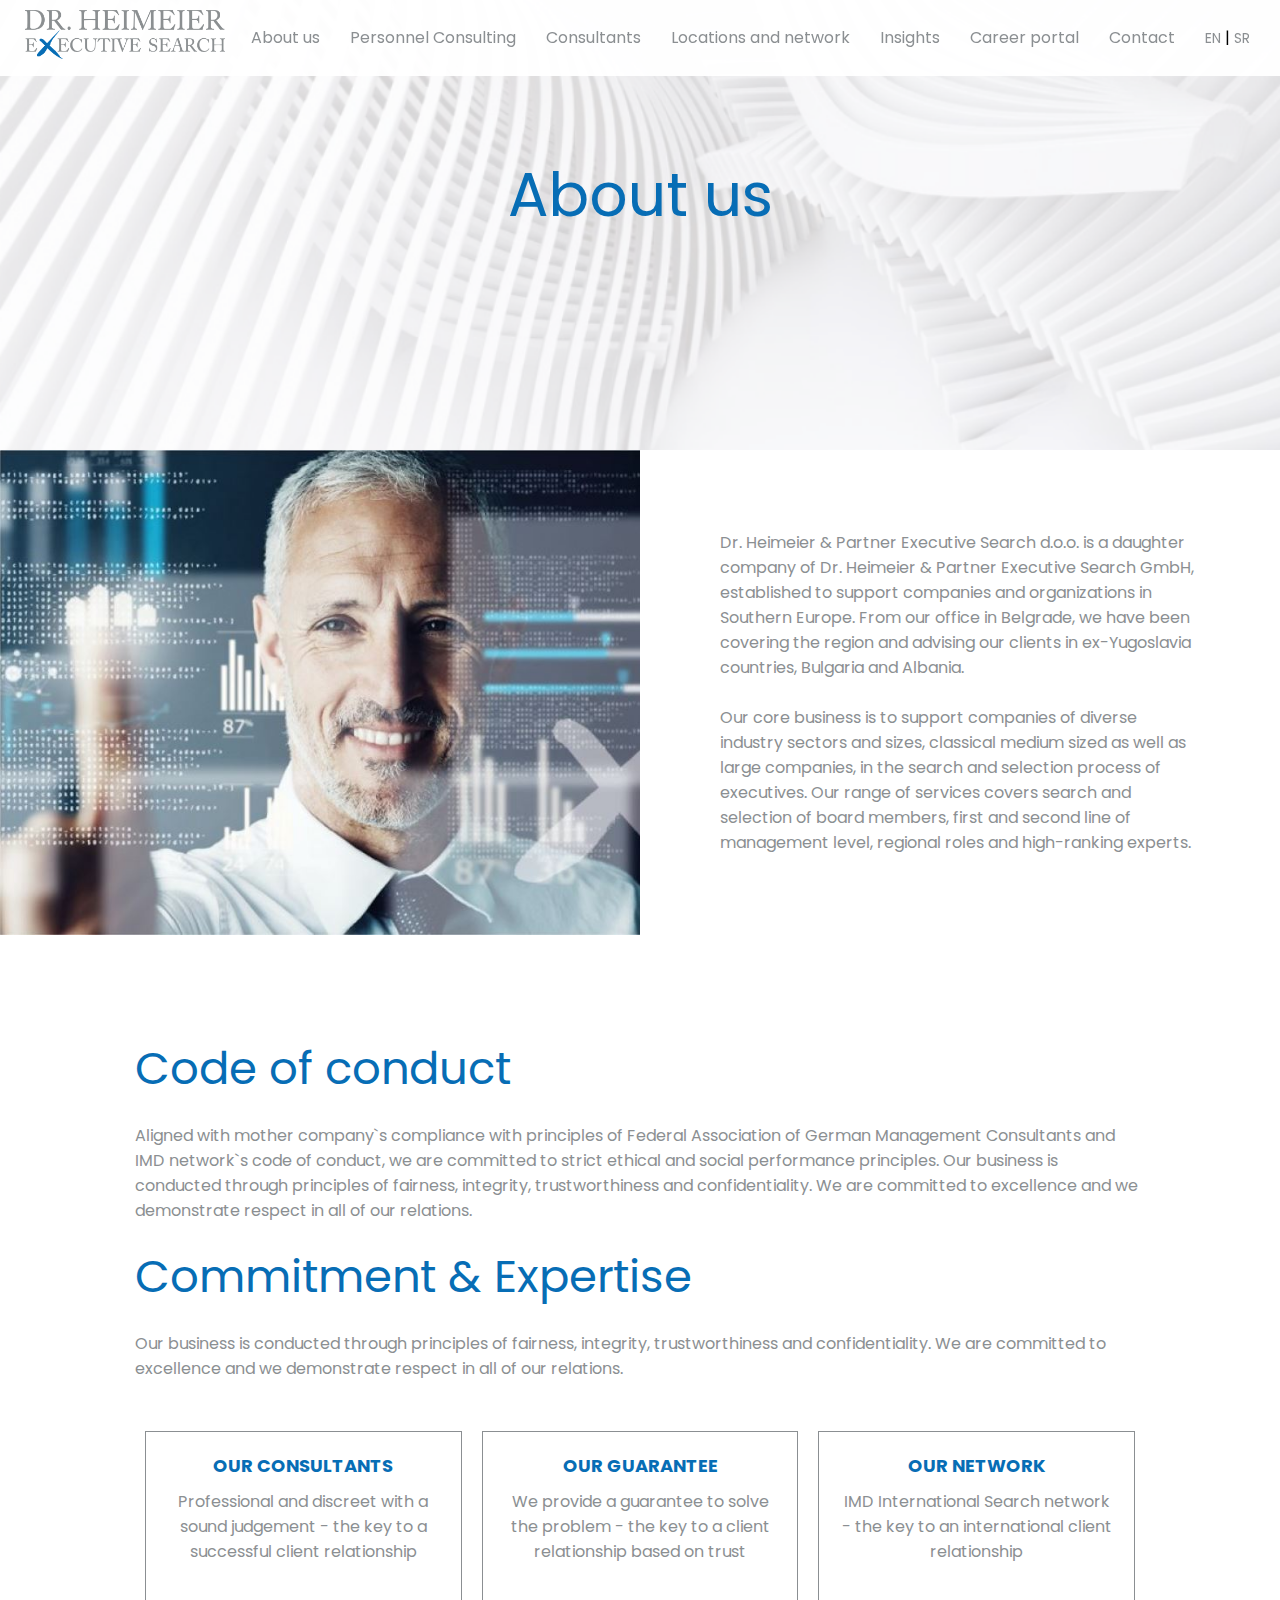
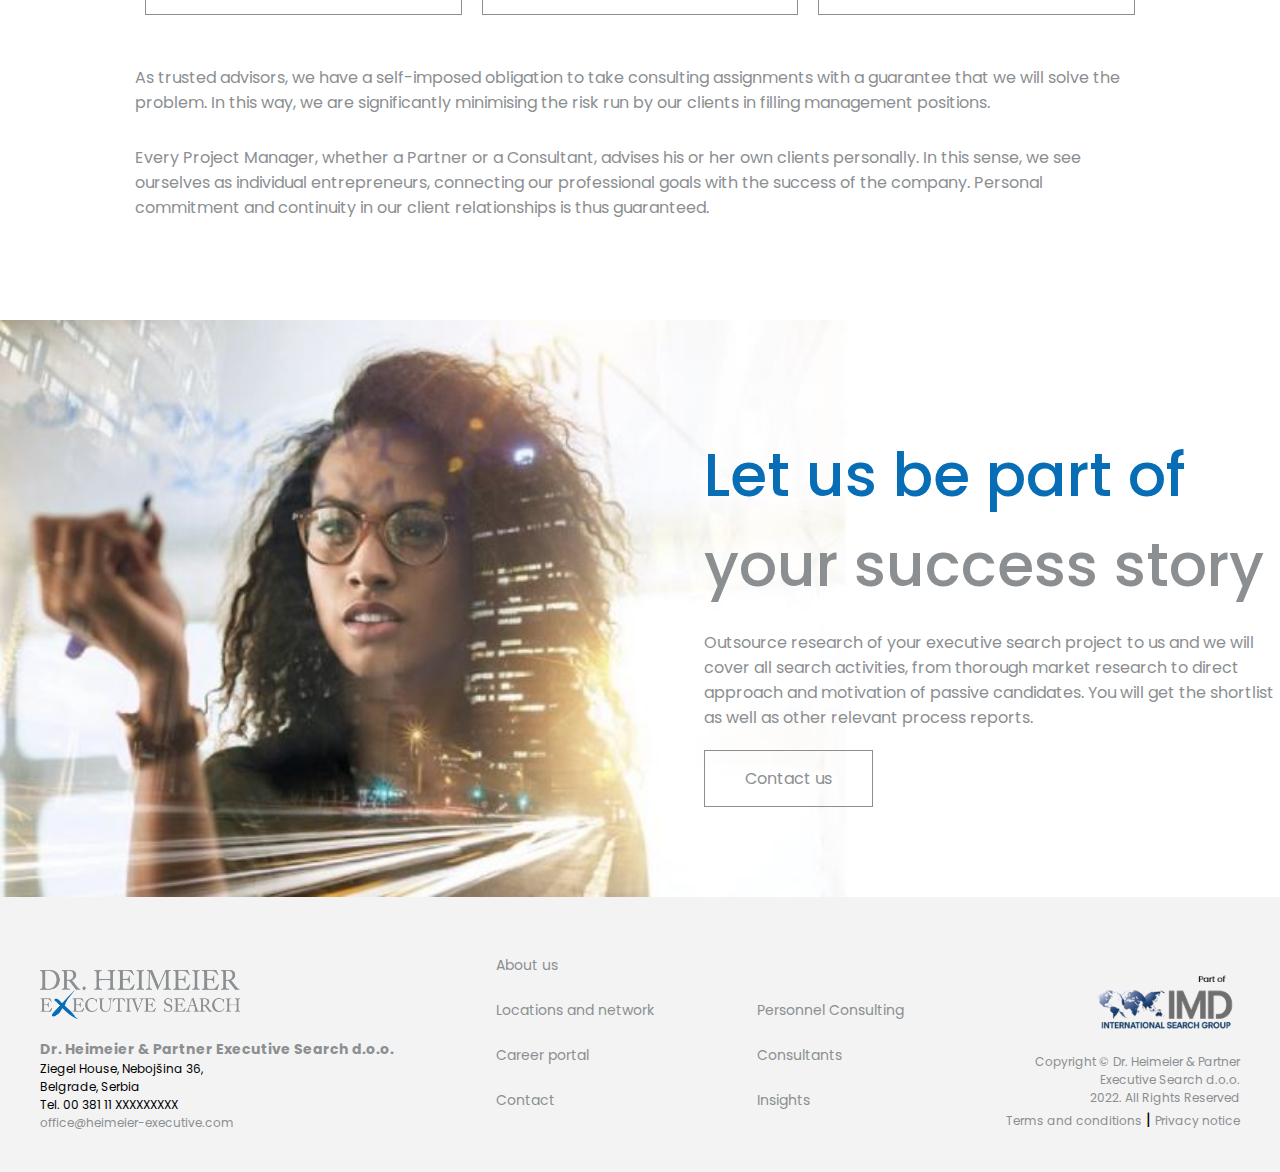
<file: about-us.html>
<!DOCTYPE html>
<html lang="en">
<head>
    <meta charset="UTF-8">
    <meta http-equiv="X-UA-Compatible" content="IE=edge">
    <meta name="viewport" content="width=device-width, initial-scale=1.0">
    <link rel="stylesheet" href="style.css">
    <title>Dr. Heimeier Executive Search</title>
</head>
<body>

    <!-- Header -->
    <div class="master-header">
        <div class="inside-header">
            <a href="index.html"><img src="images/HES_Logo_rgb.png" alt="logo" class="logo"></a>

            <div class="hamburger">
                <span></span>
                <span></span>
                <span></span>
            </div>

            <div class="main-menu">
                <ul>
                    <li><a href="about-us.html">About us</a></li>
                    <li><a href="personnel-consulting.html">Personnel Consulting</a></li>
                    <li><a href="consultants.html">Consultants</a></li>
                    <li><a href="locations-and-network.html">Locations and network</a></li>
                    <li><a href="insights.html">Insights</a></li>
                    <li><a href="career-portal.html">Career portal</a></li>
                    <li><a href="contact.html">Contact</a></li>
                    <li><a id="language-eng" href="">EN</a> | <a id="language-srb" href="">SR</a></li>
                </ul>
            </div>

        </div>
    </div>

    <!-- Top section -->
    <div class="top-img">
        <h2 class="page-title">About us</h2>
    </div>



    <!-- About us -->
    <section class="about">
        <div class="about-img" style="background-image: url(images/3.JPG);" ></div>
        <div class="about-text">
            <p class="intro">Dr. Heimeier & Partner Executive Search d.o.o. is a daughter company of Dr. Heimeier & Partner Executive Search GmbH, established to support companies and organizations in Southern Europe. From our office in Belgrade, we have been covering the region and advising our clients in ex-Yugoslavia countries, Bulgaria and Albania. <br> <br>
            Our core business is to support companies of diverse industry sectors and sizes, classical medium sized as well as large companies, in the search and selection process of executives. Our range of services covers search and selection of board members, first and second line of management level, regional roles and high-ranking experts. 
                </p>
        </div>
        

    </section>


    <!-- Expert -->
    <section class="expertise">
        <div class="grid-container">
            <div class="inside-m-p">
                <div class="tc">
                    <h2 class="title tcl">Code of conduct</h2>
                </div>

                <p class="intro">
                    Aligned with mother company`s compliance with principles of Federal Association of German Management Consultants and IMD network`s code of conduct, we are committed to strict ethical and social performance principles. Our business is conducted through principles of fairness, integrity, trustworthiness and confidentiality. We are committed to excellence and we demonstrate respect in all of our relations. 
 
                </p>
                <div class="tc">
                    <h2 class="title tcl">Commitment & Expertise </h2>
                </div>

                <p class="intro">
                    Our business is conducted through principles of fairness, integrity, trustworthiness and confidentiality. We are committed to excellence and we demonstrate respect in all of our relations. 
                </p>

                <div class="fc3">
                    <div class="stage code-off ">
                        
                        <h4 class="stage-title">OUR CONSULTANTS</h4>
                        <p class="intro ">
                            Professional and discreet with a sound judgement - the key to a successful client relationship
                        </p>
                        
                    </div>
                    <div class="stage code-off ">
                        
                        <h4 class="stage-title">OUR GUARANTEE</h4>
                        <p class="intro ">
                            We provide a guarantee to solve the problem - the key to a client relationship based on trust

                        </p>
                        
                    </div>
                    <div class="stage code-off ">
                        
                        <h4 class="stage-title">OUR NETWORK</h4>
                        <p class="intro ">
                            IMD International Search network - the key to an international client relationship

                        </p>
                        
                    </div>
                   

                </div>
                <p class="intro mb-30"> As trusted advisors, we have a self-imposed obligation to take consulting assignments with a guarantee that we will solve the problem. In this way, we are significantly minimising the risk run by our clients in filling management positions.  
                </p>
                <p class="intro mb-30">Every Project Manager, whether a Partner or a Consultant, advises his or her own clients personally. In this sense, we see ourselves as individual entrepreneurs, connecting our professional goals with the success of the company. Personal commitment and continuity in our client relationships is thus guaranteed.  

                </p>
                
            </div>
        </div>
        

    </section>



    <!-- CTA -->
    <section class="cta">
        <div class="cta-img">
            
            <div class="cta-txt">
                <h3 class="cta-title">Let us be part of <br> <span>your success story</span> </h3>
                <p class="cta-text">Outsource research of your executive search project to us and we will cover all search activities, from thorough market research to direct approach and motivation of passive candidates. You will get the shortlist as well as other relevant process reports.</p>
                <a href="contact-us.html" class="btn-gr">Contact us</a>
            </div>
            
        </div>
    </section>

<!-- Footer -->
    <footer class="main-footer">
        <div class="inside-footer">
            <div class="left-ftr">
                <img class="logo-ftr" src="images/HES_Logo_rgb.png" alt="">
                <p>
                    <strong>Dr. Heimeier & Partner Executive Search d.o.o.</strong> <br>
                    Ziegel House, Nebojšina 36, <br>
                    Belgrade, Serbia <br>
                    Tel. 00 381 11 XXXXXXXXX<br>
                    <a href="mailto:info@executivecode.com">office@heimeier-executive.com</a>
                </p>
            </div>
            <div class="left-ftr">
                <ul>
                    <li><a href="about-us.html">About us</a></li>
                    
                    <li><a href="locations-and-network.html">Locations and network</a></li>
                    
                    <li><a href="career-portal.html">Career portal</a></li>
                    <li><a href="contact.html">Contact</a></li>
                </ul>
            </div>
            <div class="left-ftr">
                <ul>
                    
                    <li><a href="personnel-consulting.html">Personnel Consulting</a></li>
                    <li><a href="consultants.html">Consultants</a></li>
                    
                    <li><a href="insights.html">Insights</a></li>
                    
                </ul>
            </div>
            <div class="right-ftr">
                <img class="logo-imd" src="images/imd.png" alt="">
                <div class="copyright">Copyright © Dr. Heimeier &  Partner <br> Executive Search d.o.o. <br> 2022. All Rights Reserved
                </div>

                <p>
                    <a href=""> Terms and conditions</a>
                    | 
                    <a href="">Privacy notice</a>
                </p>

            </div>
        </div>
    </footer>

    
<script src="script.js"></script>  
</body>
</html>
</file>
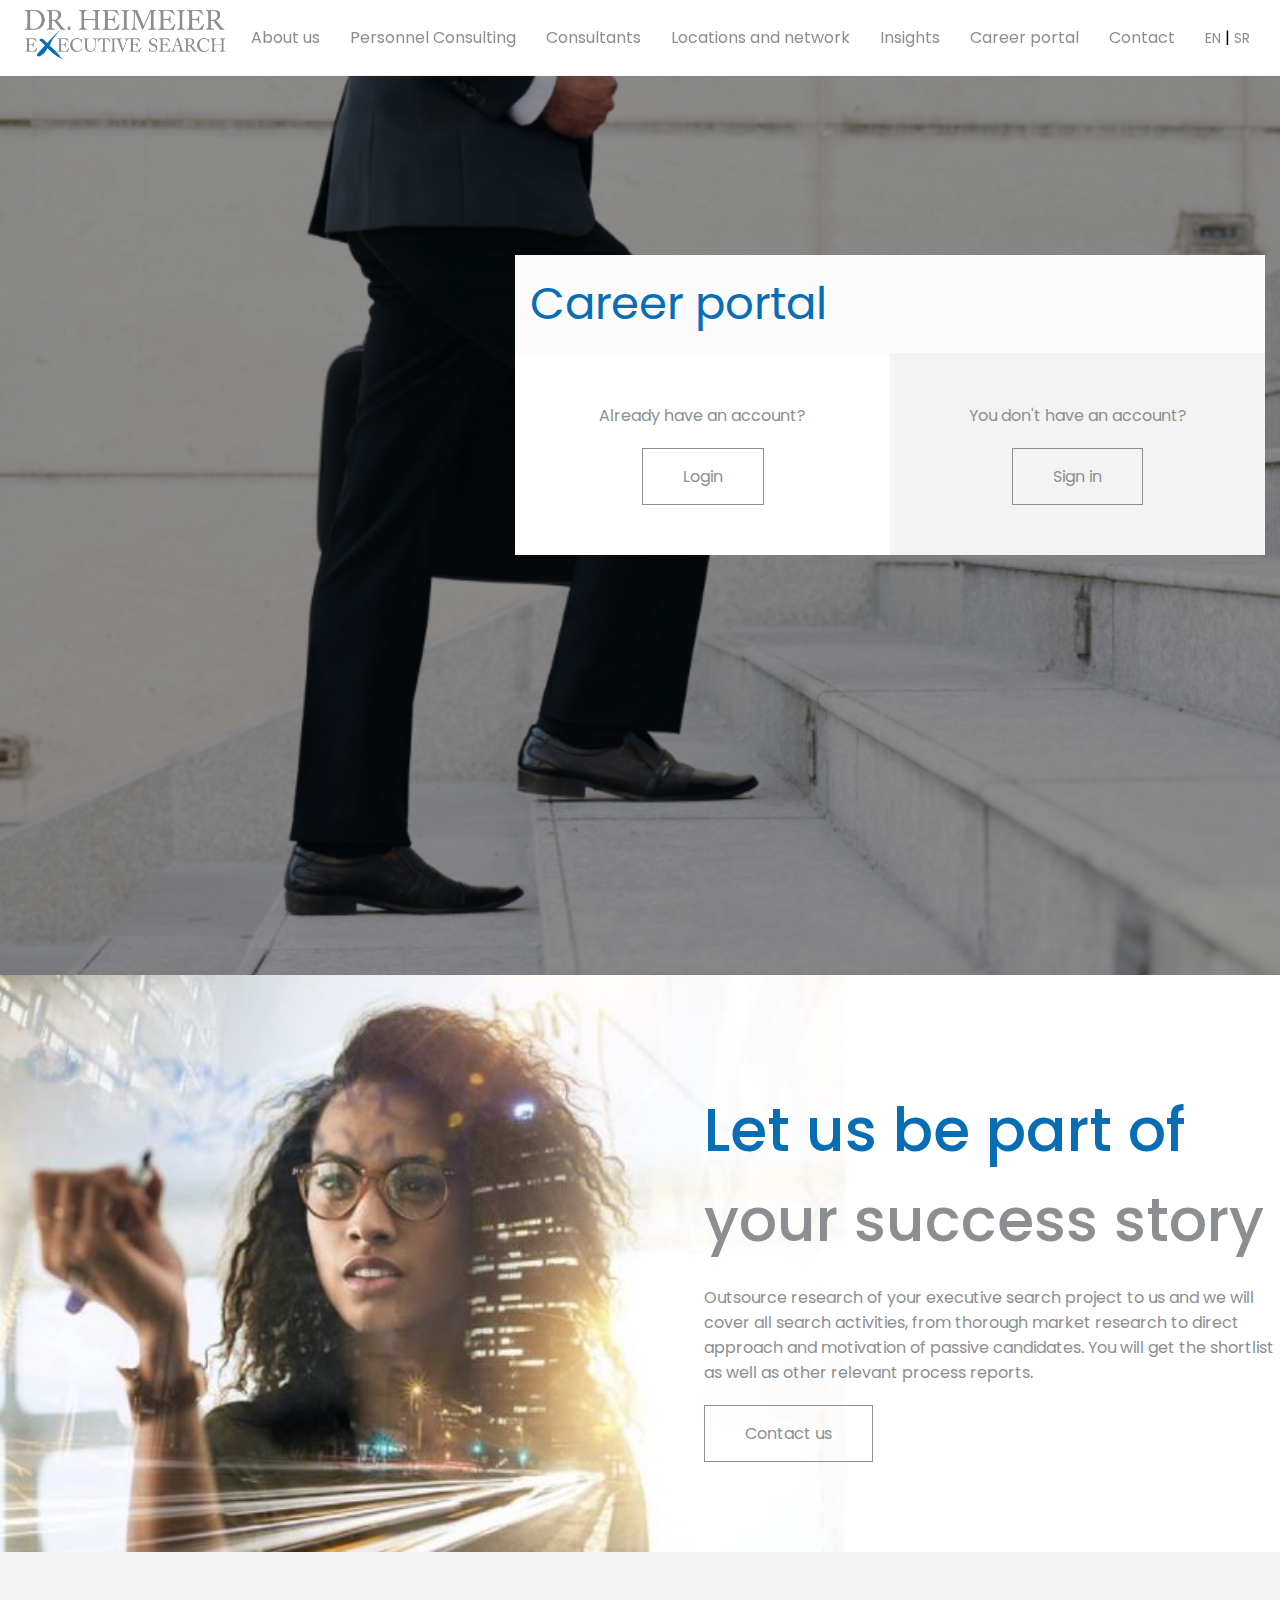
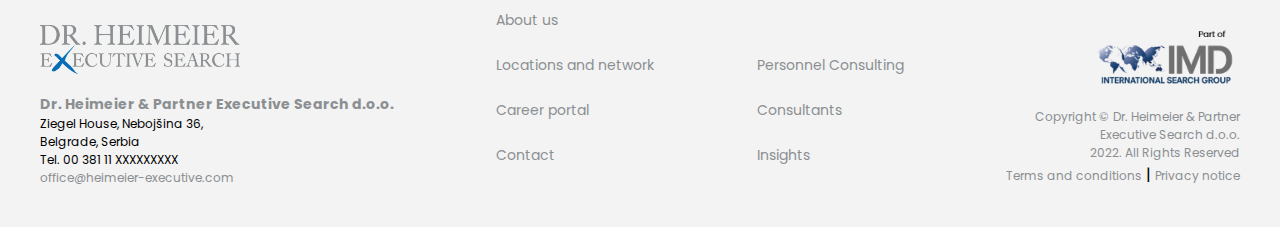
<file: career-portal.html>
<!DOCTYPE html>
<html lang="en">
<head>
    <meta charset="UTF-8">
    <meta http-equiv="X-UA-Compatible" content="IE=edge">
    <meta name="viewport" content="width=device-width, initial-scale=1.0">
    <link rel="stylesheet" href="style.css">
    <title>Dr. Heimeier Executive Search</title>
</head>
<body>

    <!-- Header -->
    <div class="master-header">
        <div class="inside-header">
            <a href="index.html"><img src="images/HES_Logo_rgb.png" alt="logo" class="logo"></a>

            <div class="hamburger">
                <span></span>
                <span></span>
                <span></span>
            </div>

            <div class="main-menu">
                <ul>
                    <li><a href="about-us.html">About us</a></li>
                    <li><a href="personnel-consulting.html">Personnel Consulting</a></li>
                    <li><a href="consultants.html">Consultants</a></li>
                    <li><a href="locations-and-network.html">Locations and network</a></li>
                    <li><a href="insights.html">Insights</a></li>
                    <li><a href="career-portal.html">Career portal</a></li>
                    <li><a href="contact.html">Contact</a></li>
                    <li><a id="language-eng" href="">EN</a> | <a id="language-srb" href="">SR</a></li>
                </ul>
            </div>

        </div>
    </div>
    <!-- Hero -->
    <div class="hero-space"></div>
    <div class="hero-img" style="background-image: url(images/Mask\ Group\ 40.png);">
        <div class="grid-container">
            
                <div class="career-box">
                    <h2 class="career-title">Career portal</h2>
                    <div class="account-box">
                        <div class="login-box1">
                            <p class="intro">
                                Already have an account?
                            </p>
                            <a href="contact-us.html" class="btn-gr">Login</a>

                        </div>
                        <div class="login-box2">
                            <p class="intro">
                                You don't have an account?
                            </p>
                            <a href="contact-us.html" class="btn-gr">Sign in</a>

                        </div>
                    </div>
                </div>
            
    
        </div>
    </div>







        <!-- CTA -->
        <section class="cta">
            <div class="cta-img">
                
                <div class="cta-txt">
                    <h3 class="cta-title">Let us be part of <br> <span>your success story</span> </h3>
                    <p class="cta-text">Outsource research of your executive search project to us and we will cover all search activities, from thorough market research to direct approach and motivation of passive candidates. You will get the shortlist as well as other relevant process reports.</p>
                    <a href="contact-us.html" class="btn-gr">Contact us</a>
                </div>
                
            </div>
        </section>

    <!-- Footer -->
        <footer class="main-footer">
            <div class="inside-footer">
                <div class="left-ftr">
                    <img class="logo-ftr" src="images/HES_Logo_rgb.png" alt="">
                    <p>
                        <strong>Dr. Heimeier & Partner Executive Search d.o.o.</strong> <br>
                        Ziegel House, Nebojšina 36, <br>
                        Belgrade, Serbia <br>
                        Tel. 00 381 11 XXXXXXXXX<br>
                        <a href="mailto:info@executivecode.com">office@heimeier-executive.com</a>
                    </p>
                </div>
                <div class="left-ftr">
                    <ul>
                        <li><a href="about-us.html">About us</a></li>
                        
                        <li><a href="locations-and-network.html">Locations and network</a></li>
                        
                        <li><a href="career-portal.html">Career portal</a></li>
                        <li><a href="contact.html">Contact</a></li>
                    </ul>
                </div>
                <div class="left-ftr">
                    <ul>
                        
                        <li><a href="personnel-consulting.html">Personnel Consulting</a></li>
                        <li><a href="consultants.html">Consultants</a></li>
                        
                        <li><a href="insights.html">Insights</a></li>
                        
                    </ul>
                </div>
                <div class="right-ftr">
                    <img class="logo-imd" src="images/imd.png" alt="">
                    <div class="copyright">Copyright © Dr. Heimeier &  Partner <br> Executive Search d.o.o. <br> 2022. All Rights Reserved
                    </div>

                    <p>
                        <a href=""> Terms and conditions</a>
                        | 
                        <a href="">Privacy notice</a>
                    </p>

                </div>
            </div>
        </footer>

        
<script src="script.js"></script>      
</body>
</html>
</file>
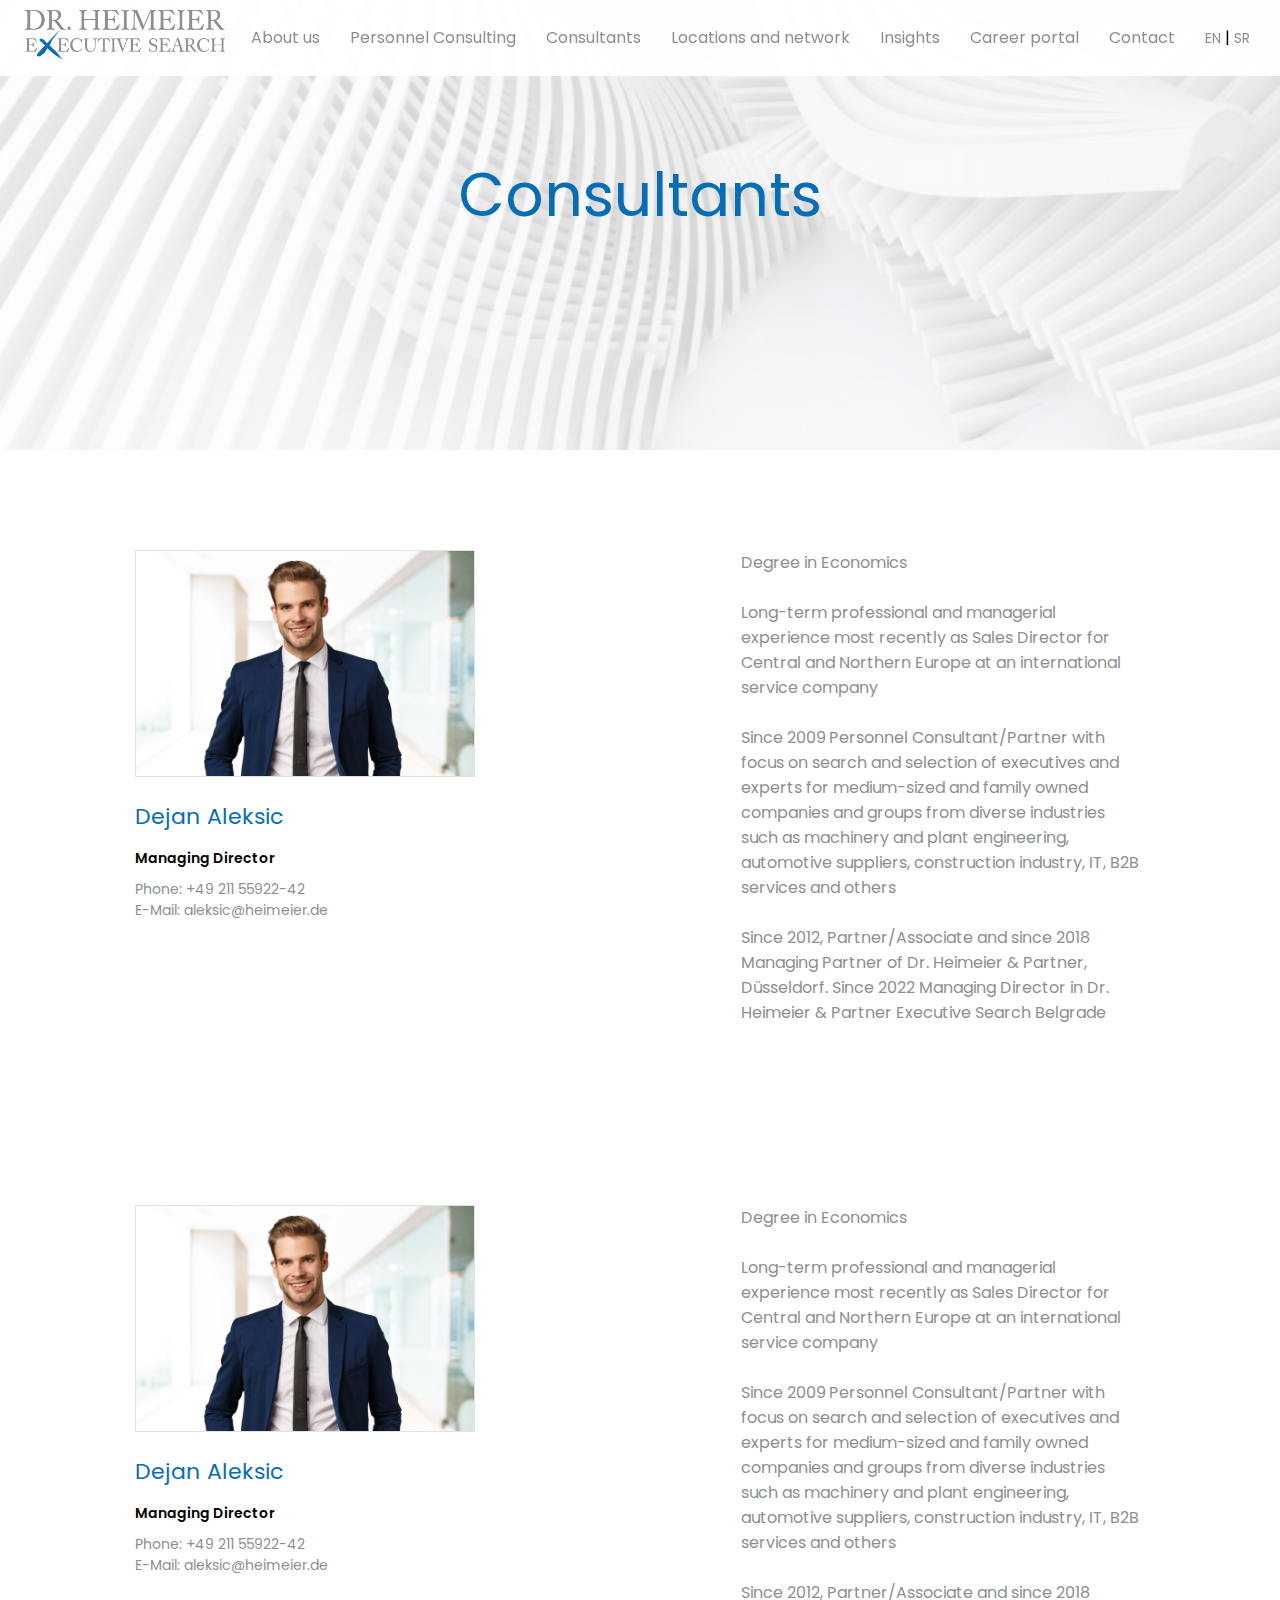
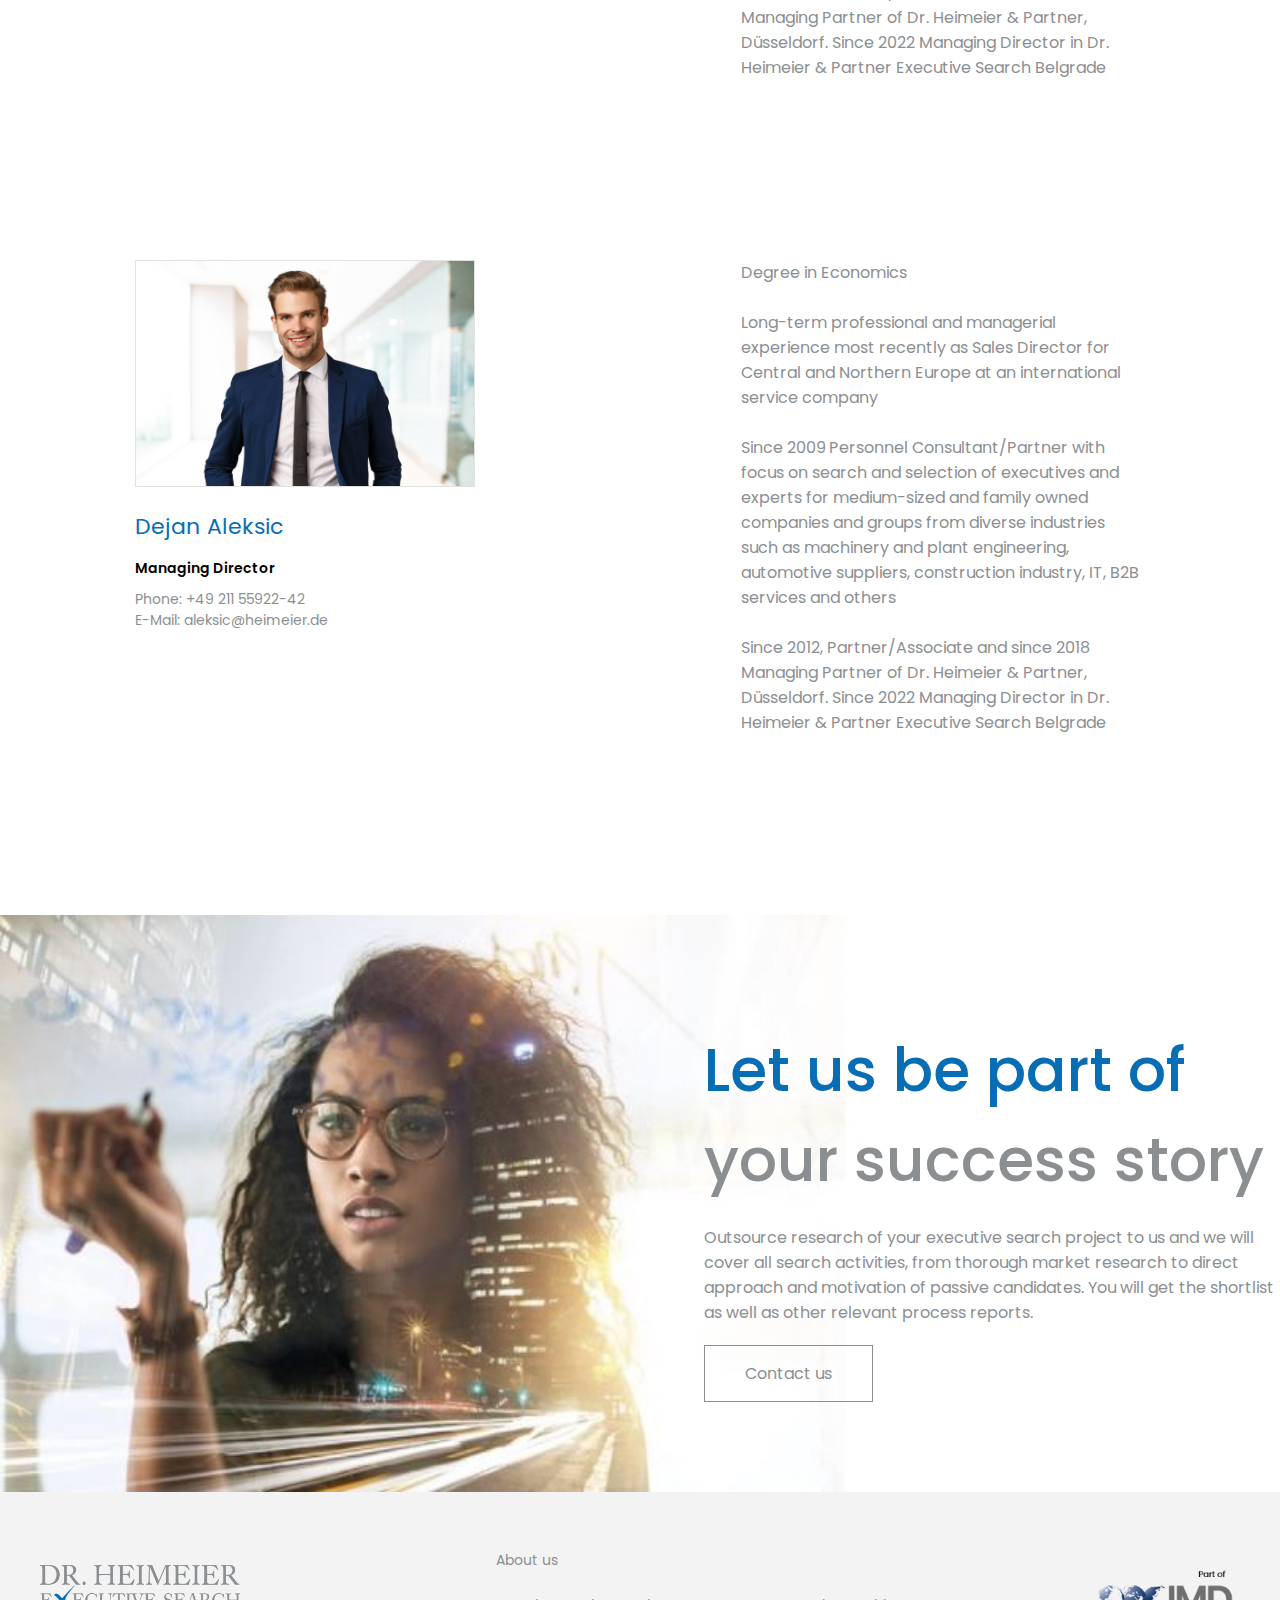
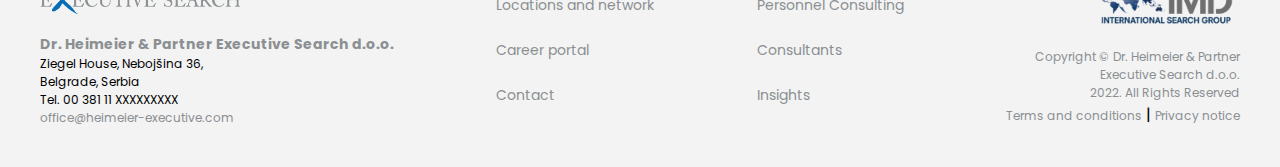
<file: consultants.html>
<!DOCTYPE html>
<html lang="en">
<head>
    <meta charset="UTF-8">
    <meta http-equiv="X-UA-Compatible" content="IE=edge">
    <meta name="viewport" content="width=device-width, initial-scale=1.0">
    <link rel="stylesheet" href="style.css">
    <title>Dr. Heimeier Executive Search</title>
</head>
<body>

    <!-- Header -->
    <div class="master-header">
        <div class="inside-header">
            <a href="index.html"><img src="images/HES_Logo_rgb.png" alt="logo" class="logo"></a>

            <div class="hamburger">
                <span></span>
                <span></span>
                <span></span>
            </div>

            <div class="main-menu">
                <ul>
                    <li><a href="about-us.html">About us</a></li>
                    <li><a href="personnel-consulting.html">Personnel Consulting</a></li>
                    <li><a href="consultants.html">Consultants</a></li>
                    <li><a href="locations-and-network.html">Locations and network</a></li>
                    <li><a href="insights.html">Insights</a></li>
                    <li><a href="career-portal.html">Career portal</a></li>
                    <li><a href="contact.html">Contact</a></li>
                    <li><a id="language-eng" href="">EN</a> | <a id="language-srb" href="">SR</a></li>
                </ul>
            </div>

        </div>
    </div>

    <!-- Top section -->
    <div class="top-img">
        <h2 class="page-title">Consultants</h2>
    </div>

    <!-- Consultants -->

    <div class="grid-container">
        <div class="inside-m-p">
            <section class="consultants">
                <div class="cons-box">
                    <div class="con-img"></div>
                    <div class="con-info">
                        <p class="con-name">Dejan Aleksic</p>
                        <p class="con-position">Managing Director</p>
                        <p class="con-contact">
                            Phone: +49 211 55922-42 <br>
                            E-Mail: aleksic@heimeier.de
        
                        </p>
                    </div>
                </div>
                <div class="cons-bio">
                    <p class="cons-about">
                        Degree in Economics <br> <br>
        
                        Long-term professional and managerial experience most recently as Sales Director for Central and Northern Europe at an international service company <br> <br>
        
                        Since 2009 Personnel Consultant/Partner with focus on search and selection of executives and experts for medium-sized and family owned companies and groups from diverse industries such as machinery and plant engineering, automotive suppliers, construction industry, IT, B2B services and others <br> <br>
        
                        Since 2012, Partner/Associate and since 2018 Managing Partner of Dr. Heimeier & Partner, Düsseldorf. Since 2022 Managing Director in Dr. Heimeier & Partner Executive Search Belgrade
        
                    </p>
                </div>
            </section>
            <section class="consultants">
                <div class="cons-box">
                    <div class="con-img"></div>
                    <div class="con-info">
                        <p class="con-name">Dejan Aleksic</p>
                        <p class="con-position">Managing Director</p>
                        <p class="con-contact">
                            Phone: +49 211 55922-42 <br>
                            E-Mail: aleksic@heimeier.de
        
                        </p>
                    </div>
                </div>
                <div class="cons-bio">
                    <p class="cons-about">
                        Degree in Economics <br> <br>
        
                        Long-term professional and managerial experience most recently as Sales Director for Central and Northern Europe at an international service company <br> <br>
        
                        Since 2009 Personnel Consultant/Partner with focus on search and selection of executives and experts for medium-sized and family owned companies and groups from diverse industries such as machinery and plant engineering, automotive suppliers, construction industry, IT, B2B services and others <br> <br>
        
                        Since 2012, Partner/Associate and since 2018 Managing Partner of Dr. Heimeier & Partner, Düsseldorf. Since 2022 Managing Director in Dr. Heimeier & Partner Executive Search Belgrade
        
                    </p>
                </div>
            </section>
            <section class="consultants">
                <div class="cons-box">
                    <div class="con-img"></div>
                    <div class="con-info">
                        <p class="con-name">Dejan Aleksic</p>
                        <p class="con-position">Managing Director</p>
                        <p class="con-contact">
                            Phone: +49 211 55922-42 <br>
                            E-Mail: aleksic@heimeier.de
        
                        </p>
                    </div>
                </div>
                <div class="cons-bio">
                    <p class="cons-about">
                        Degree in Economics <br> <br>
        
                        Long-term professional and managerial experience most recently as Sales Director for Central and Northern Europe at an international service company <br> <br>
        
                        Since 2009 Personnel Consultant/Partner with focus on search and selection of executives and experts for medium-sized and family owned companies and groups from diverse industries such as machinery and plant engineering, automotive suppliers, construction industry, IT, B2B services and others <br> <br>
        
                        Since 2012, Partner/Associate and since 2018 Managing Partner of Dr. Heimeier & Partner, Düsseldorf. Since 2022 Managing Director in Dr. Heimeier & Partner Executive Search Belgrade
        
                    </p>
                </div>
            </section>
        </div>
    </div>

    <!-- CTA -->
    <section class="cta">
        <div class="cta-img">
            
            <div class="cta-txt">
                <h3 class="cta-title">Let us be part of <br> <span>your success story</span> </h3>
                <p class="cta-text">Outsource research of your executive search project to us and we will cover all search activities, from thorough market research to direct approach and motivation of passive candidates. You will get the shortlist as well as other relevant process reports.</p>
                <a href="contact-us.html" class="btn-gr">Contact us</a>
            </div>
            
        </div>
    </section>


    <!-- Footer -->
        <footer class="main-footer">
            <div class="inside-footer">
                <div class="left-ftr">
                    <img class="logo-ftr" src="images/HES_Logo_rgb.png" alt="">
                    <p>
                        <strong>Dr. Heimeier & Partner Executive Search d.o.o.</strong> <br>
                        Ziegel House, Nebojšina 36, <br>
                        Belgrade, Serbia <br>
                        Tel. 00 381 11 XXXXXXXXX<br>
                        <a href="mailto:info@executivecode.com">office@heimeier-executive.com</a>
                    </p>
                </div>
                <div class="left-ftr">
                    <ul>
                        <li><a href="about-us.html">About us</a></li>
                        
                        <li><a href="locations-and-network.html">Locations and network</a></li>
                        
                        <li><a href="career-portal.html">Career portal</a></li>
                        <li><a href="contact.html">Contact</a></li>
                    </ul>
                </div>
                <div class="left-ftr">
                    <ul>
                        
                        <li><a href="personnel-consulting.html">Personnel Consulting</a></li>
                        <li><a href="consultants.html">Consultants</a></li>
                        
                        <li><a href="insights.html">Insights</a></li>
                        
                    </ul>
                </div>
                <div class="right-ftr">
                    <img class="logo-imd" src="images/imd.png" alt="">
                    <div class="copyright">Copyright © Dr. Heimeier &  Partner <br> Executive Search d.o.o. <br> 2022. All Rights Reserved
                    </div>

                    <p>
                        <a href=""> Terms and conditions</a>
                        | 
                        <a href="">Privacy notice</a>
                    </p>

                </div>
            </div>
        </footer>

        
<script src="script.js"></script>  
</body>
</html>
</file>
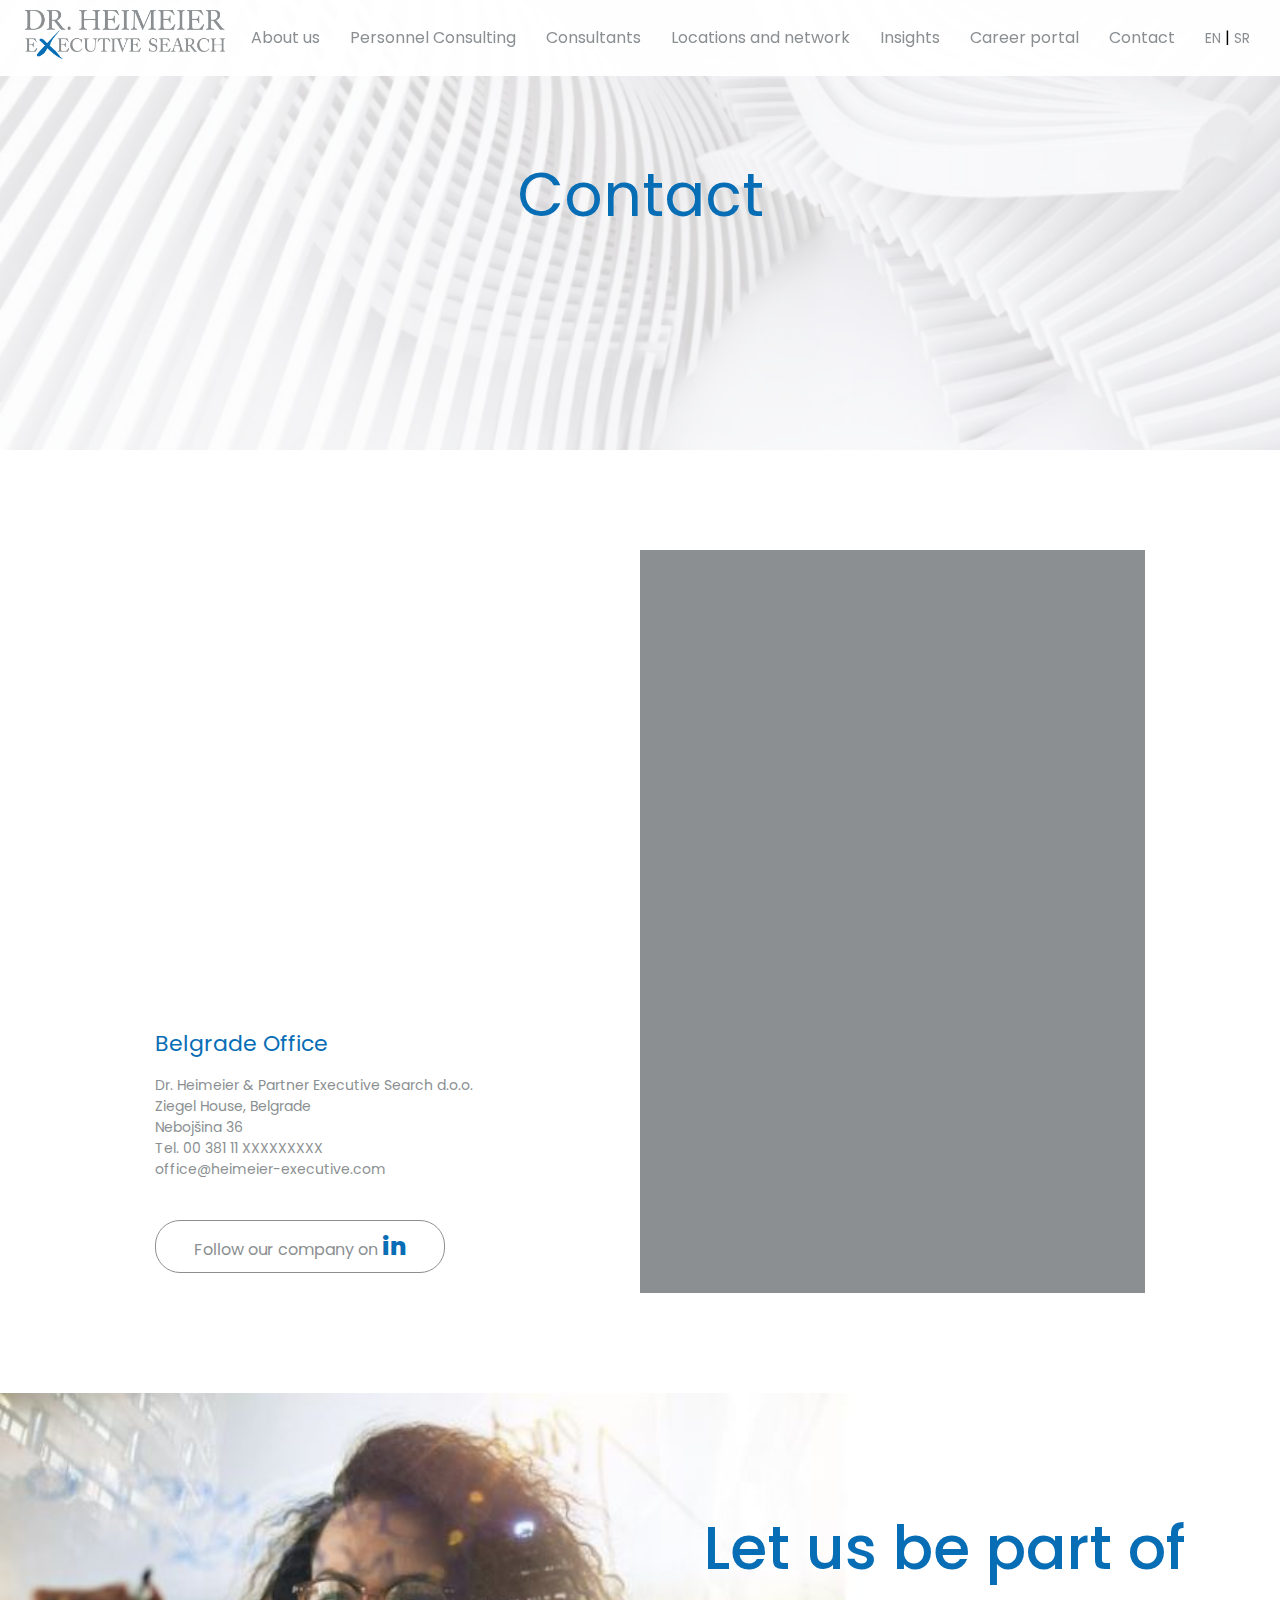
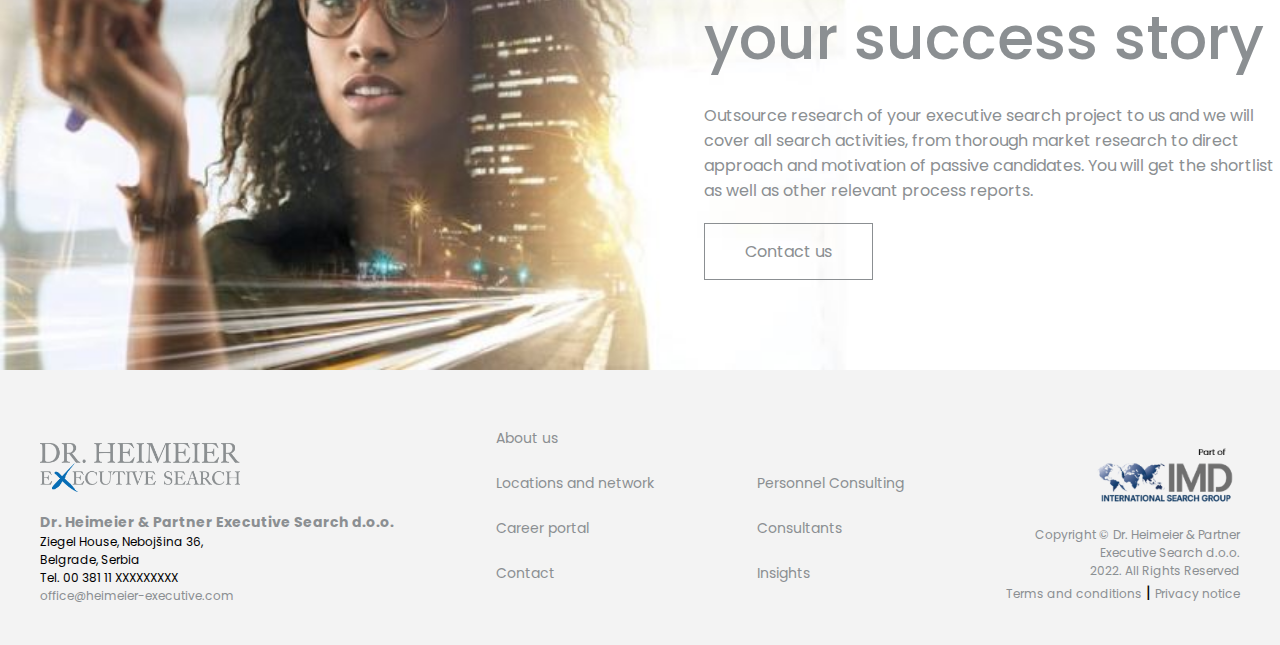
<file: contact.html>
<!DOCTYPE html>
<html lang="en">
<head>
    <meta charset="UTF-8">
    <meta http-equiv="X-UA-Compatible" content="IE=edge">
    <meta name="viewport" content="width=device-width, initial-scale=1.0">
    <link rel="stylesheet" href="style.css">
    <title>Dr. Heimeier Executive Search</title>
</head>
<body>

    <!-- Header -->
    <div class="master-header">
        <div class="inside-header">
            <a href="index.html"><img src="images/HES_Logo_rgb.png" alt="logo" class="logo"></a>

            <div class="hamburger">
                <span></span>
                <span></span>
                <span></span>
            </div>

            <div class="main-menu">
                <ul>
                    <li><a href="about-us.html">About us</a></li>
                    <li><a href="personnel-consulting.html">Personnel Consulting</a></li>
                    <li><a href="consultants.html">Consultants</a></li>
                    <li><a href="locations-and-network.html">Locations and network</a></li>
                    <li><a href="insights.html">Insights</a></li>
                    <li><a href="career-portal.html">Career portal</a></li>
                    <li><a href="contact.html">Contact</a></li>
                    <li><a id="language-eng" href="">EN</a> | <a id="language-srb" href="">SR</a></li>
                </ul>
            </div>

        </div>
    </div>

    <!-- Top section -->
    <div class="top-img">
        <h2 class="page-title">Contact</h2>
    </div>


    <!-- Contact -->
    <section class="contact">
        <div class="grid-container">
            <div class="inside-m-p">
                <div class="our-office">
                    <div class="map-section">
                        <div class="map">
                            <iframe src="https://www.google.com/maps/embed?pb=!1m18!1m12!1m3!1d2831.439063317867!2d20.466581314811954!3d44.79223997909881!2m3!1f0!2f0!3f0!3m2!1i1024!2i768!4f13.1!3m3!1m2!1s0x475a710163419f41%3A0x337a2e8c7bc9234e!2sZiegel%20House!5e0!3m2!1sen!2srs!4v1645440458315!5m2!1sen!2srs" width="600" height="450" style="border:0;" allowfullscreen="" loading="lazy"></iframe>
                        </div>
                        <div class="con-info">
                            <p class="con-name">Belgrade Office</p>
                            <p class="con-contact">
                                Dr. Heimeier & Partner Executive Search d.o.o. <br>
                                Ziegel House, Belgrade<br>
                                Nebojšina 36<br>
                                Tel. 00 381 11 XXXXXXXXX<br>
                                office@heimeier-executive.com 

            
                            </p>
                            <a href="linkedin.com" class="li-btn">Follow our company on <span class="li-blue">in</span></a>
                        </div>

                    </div>

                    <div class="contact-section">

                    </div>
                </div>
               
            </div>
        </div>
    </section>




        <!-- CTA -->
        <section class="cta">
            <div class="cta-img">
                
                <div class="cta-txt">
                    <h3 class="cta-title">Let us be part of <br> <span>your success story</span> </h3>
                    <p class="cta-text">Outsource research of your executive search project to us and we will cover all search activities, from thorough market research to direct approach and motivation of passive candidates. You will get the shortlist as well as other relevant process reports.</p>
                    <a href="contact-us.html" class="btn-gr">Contact us</a>
                </div>
                
            </div>
        </section>
    
    <!-- Footer -->
        <footer class="main-footer">
            <div class="inside-footer">
                <div class="left-ftr">
                    <img class="logo-ftr" src="images/HES_Logo_rgb.png" alt="">
                    <p>
                        <strong>Dr. Heimeier & Partner Executive Search d.o.o.</strong> <br>
                        Ziegel House, Nebojšina 36, <br>
                        Belgrade, Serbia <br>
                        Tel. 00 381 11 XXXXXXXXX<br>
                        <a href="mailto:info@executivecode.com">office@heimeier-executive.com</a>
                    </p>
                </div>
                <div class="left-ftr">
                    <ul>
                        <li><a href="about-us.html">About us</a></li>
                        
                        <li><a href="locations-and-network.html">Locations and network</a></li>
                        
                        <li><a href="career-portal.html">Career portal</a></li>
                        <li><a href="contact.html">Contact</a></li>
                    </ul>
                </div>
                <div class="left-ftr">
                    <ul>
                        
                        <li><a href="personnel-consulting.html">Personnel Consulting</a></li>
                        <li><a href="consultants.html">Consultants</a></li>
                        
                        <li><a href="insights.html">Insights</a></li>
                        
                    </ul>
                </div>
                <div class="right-ftr">
                    <img class="logo-imd" src="images/imd.png" alt="">
                    <div class="copyright">Copyright © Dr. Heimeier &  Partner <br> Executive Search d.o.o. <br> 2022. All Rights Reserved
                    </div>
    
                    <p>
                        <a href=""> Terms and conditions</a>
                        | 
                        <a href="">Privacy notice</a>
                    </p>
    
                </div>
            </div>
        </footer>
    
        
    <script src="script.js"></script>  
    </body>
    </html>
</file>
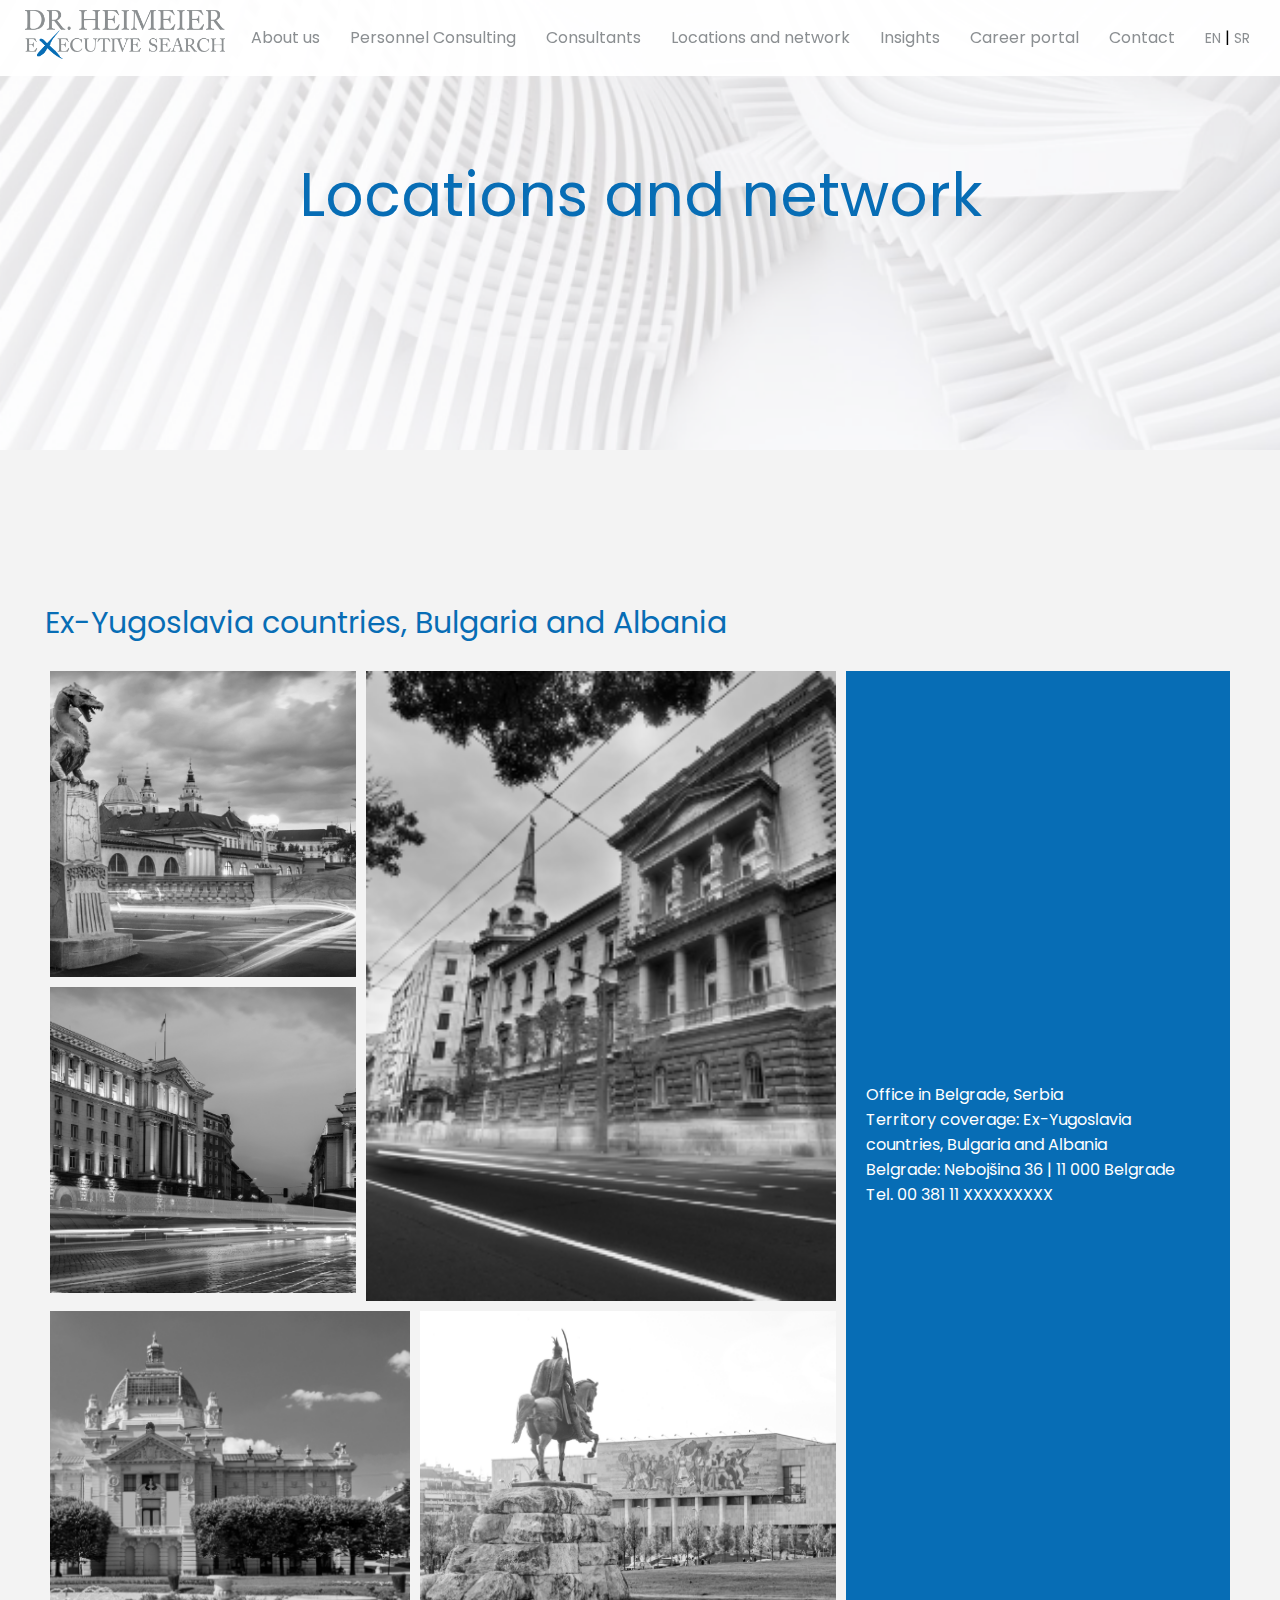
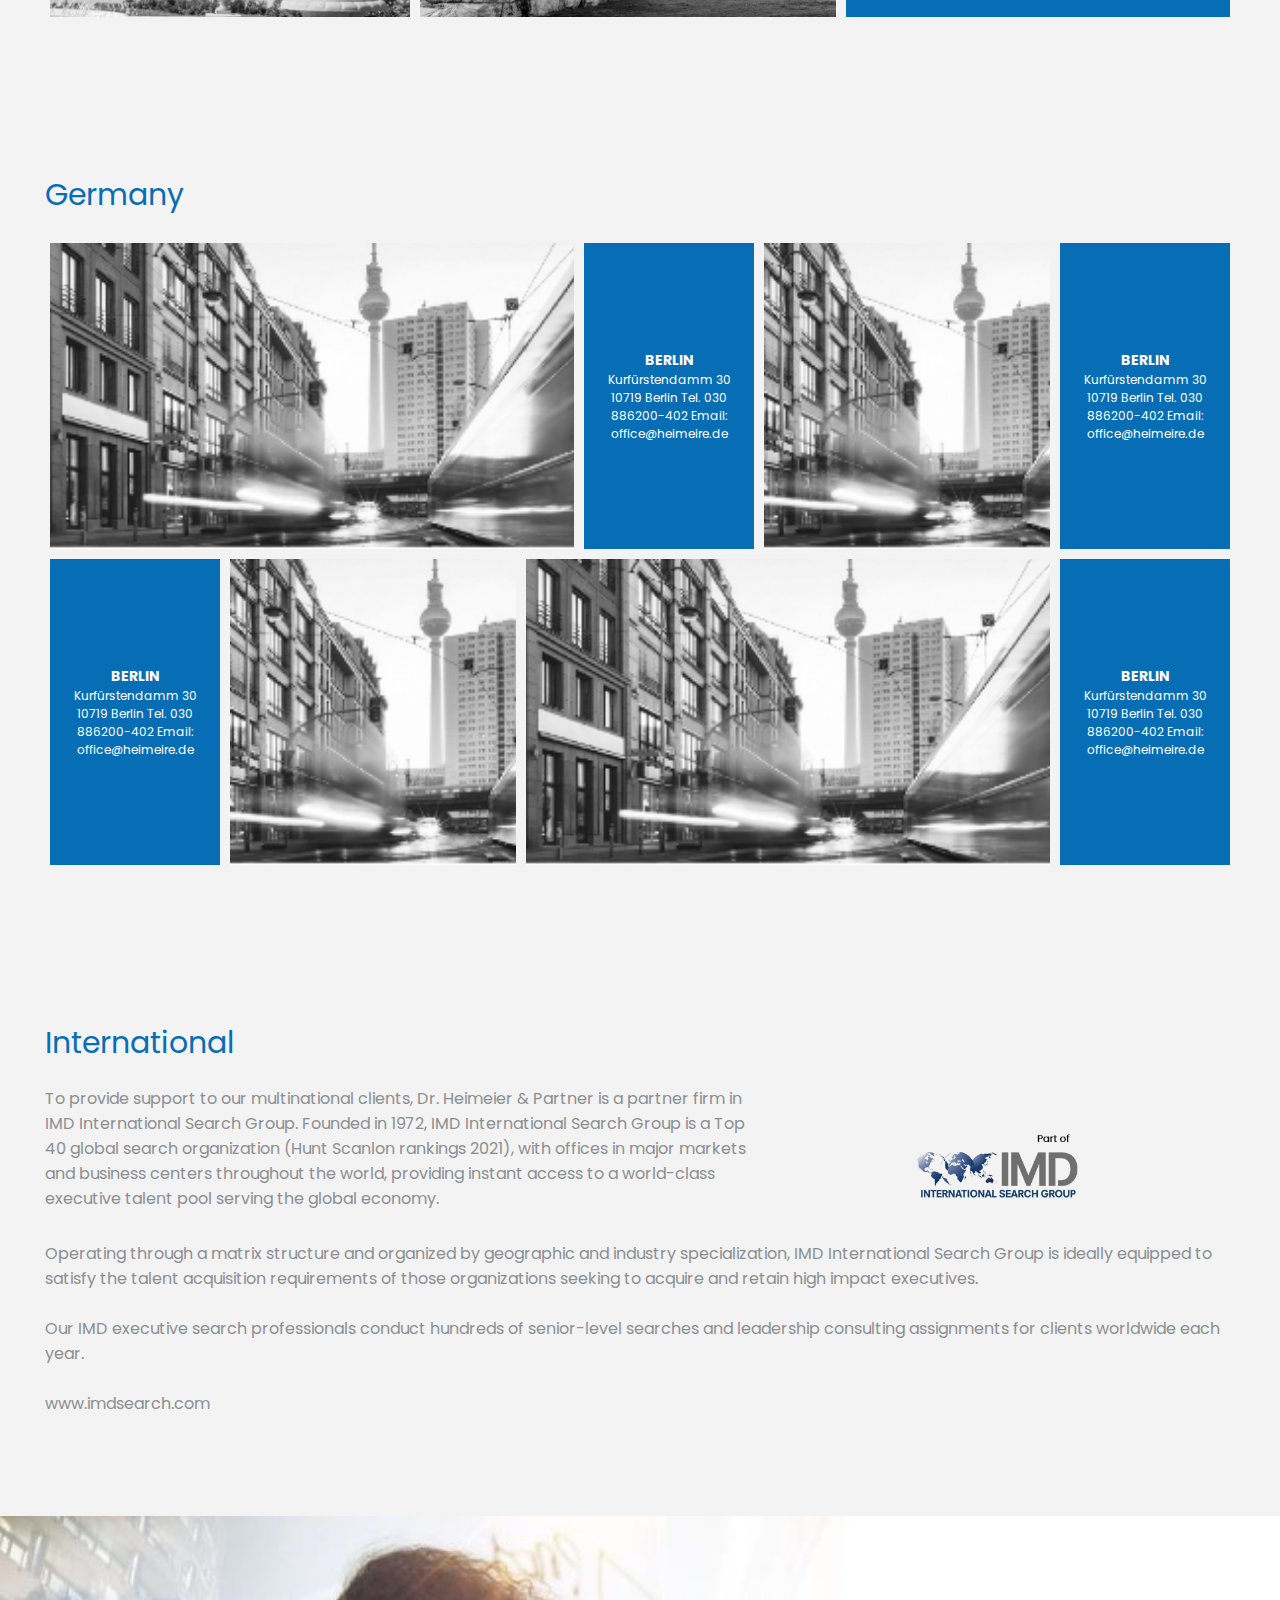
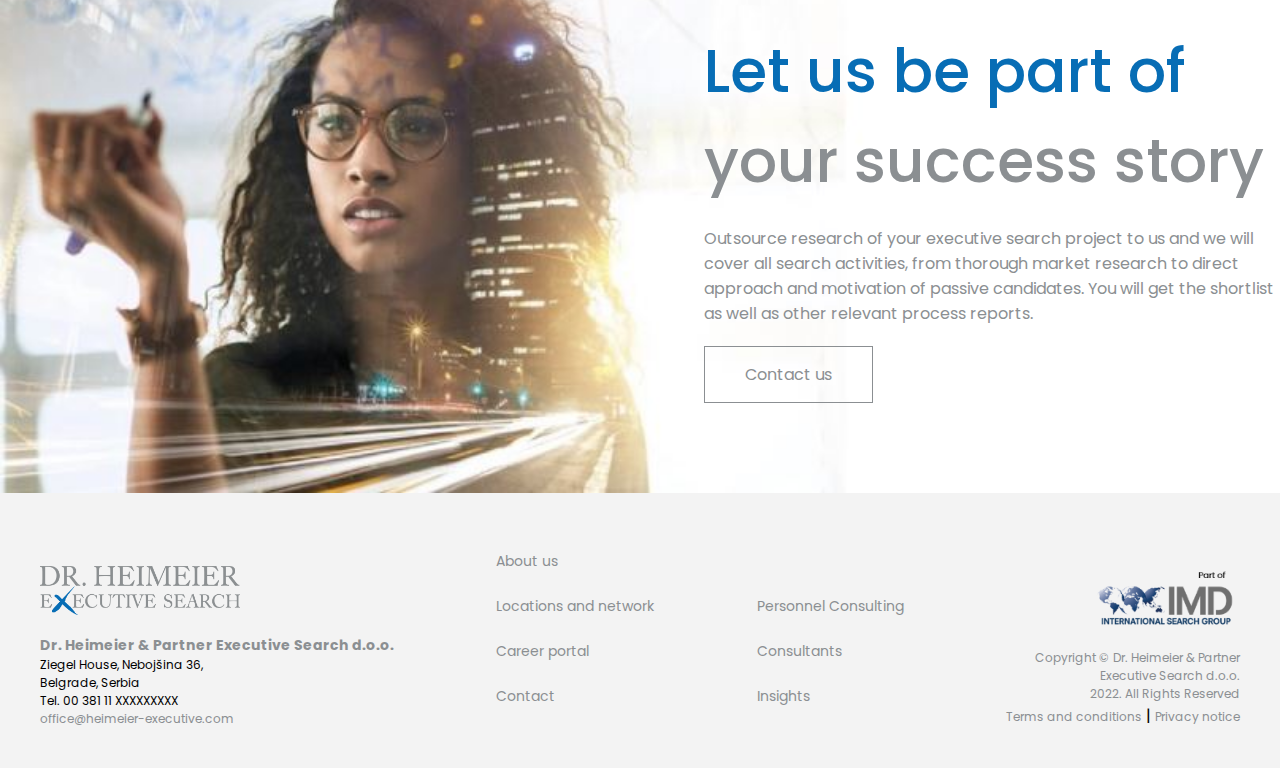
<file: locations-and-network.html>
<!DOCTYPE html>
<html lang="en">
<head>
    <meta charset="UTF-8">
    <meta http-equiv="X-UA-Compatible" content="IE=edge">
    <meta name="viewport" content="width=device-width, initial-scale=1.0">
    <link rel="stylesheet" href="style.css">
    <title>Dr. Heimeier Executive Search</title>
</head>
<body>

    <!-- Header -->
    <div class="master-header">
        <div class="inside-header">
            <a href="index.html"><img src="images/HES_Logo_rgb.png" alt="logo" class="logo"></a>

            <div class="hamburger">
                <span></span>
                <span></span>
                <span></span>
            </div>

            <div class="main-menu">
                <ul>
                    <li><a href="about-us.html">About us</a></li>
                    <li><a href="personnel-consulting.html">Personnel Consulting</a></li>
                    <li><a href="consultants.html">Consultants</a></li>
                    <li><a href="locations-and-network.html">Locations and network</a></li>
                    <li><a href="insights.html">Insights</a></li>
                    <li><a href="career-portal.html">Career portal</a></li>
                    <li><a href="contact.html">Contact</a></li>
                    <li><a id="language-eng" href="">EN</a> | <a id="language-srb" href="">SR</a></li>
                </ul>
            </div>

        </div>
    </div>

    <!-- Top section -->
    <div class="top-img">
        <h2 class="page-title">Locations and network</h2>
    </div>


    <!-- Locations -->
    <section class="locations-bal">
        <div class="grid-container">
            <div class="locnet-m-p">
                <div class="tc">
                    <h2 class="locnet-title">Ex-Yugoslavia countries, Bulgaria and Albania</h2>
                    <div class="loc-bal">
                        <div class="left-loc">

                            <div class="loc-box-top">
                                <div class="loc-box1">
                                    <div class="city1"></div>
                                    <div class="city2"></div>
                                </div>
    
                                <div class="loc-box2">
                                    <div class="city3"></div>
                                </div>


                            </div>

                            

                            <div class="loc-box3">
                                <div class="city4"></div>
                                <div class="city5"></div>
                            </div>
                             
                        </div>
                        <div class="right-loc">
                            <p class="loc-bal-text">
                                Office in Belgrade, Serbia <br>
                                Territory coverage: Ex-Yugoslavia countries, Bulgaria and Albania <br>
                                Belgrade: Nebojšina 36 | 11 000 Belgrade <br> Tel. 00 381 11 XXXXXXXXX

                            </p>

                        </div>
                    </div>
                </div>

            </div>
        </div>
    </section>

    <!-- Loc German -->
    <section class="locations-bal">
        <div class="grid-container">
            <div class="locnet-m-p">
                <div class="tc">
                    <h2 class="locnet-title">Germany</h2>
                    <div class="loc-germ">
                        <div class="germ-top">
                            <div class="germ60">
                                <div class="germ-img-60"></div>
                                <div class="germ-text-box">
                                    <h3 class="germ-title">BERLIN</h3>
                                    <p class="germ-intro">Kurfürstendamm 30 
                                        10719 Berlin 
                                        Tel. 030 886200-402
                                        Email: office@heimeire.de
                                        </p>
                                </div>

                            </div>
                            <div class="germ40">
                                <div class="germ-img20"></div>
                                <div class="germ-text-box">
                                    <h3 class="germ-title">BERLIN</h3>
                                    <p class="germ-intro">Kurfürstendamm 30 
                                        10719 Berlin 
                                        Tel. 030 886200-402
                                        Email: office@heimeire.de
                                        </p>
                                </div>

                            </div>

                        </div>
                        <div class="germ-bot">
                            <div class="germ40">
                               
                                <div class="germ-text-box">
                                    <h3 class="germ-title">BERLIN</h3>
                                    <p class="germ-intro">Kurfürstendamm 30 
                                        10719 Berlin 
                                        Tel. 030 886200-402
                                        Email: office@heimeire.de
                                        </p>
                                </div>
                                <div class="germ-img20"></div>

                            </div>
                            <div class="germ60">
                                <div class="germ-img-60"></div>
                                <div class="germ-text-box">
                                    <h3 class="germ-title">BERLIN</h3>
                                    <p class="germ-intro">Kurfürstendamm 30 
                                        10719 Berlin 
                                        Tel. 030 886200-402
                                        Email: office@heimeire.de
                                        </p>
                                </div>

                            </div>

                        </div>
                    </div>
                </div>

            </div>
        </div>
    </section>

    <!-- Loc Inter -->
    <section class="locations-bal pb-100">
        <div class="grid-container">
            <div class="locnet-m-p">
                
                    <h2 class="locnet-title">International</h2>
                    
                        <div class="int-top">
                            <div class="int-intro">
                                <p class="intro">
                                    To provide support to our multinational clients, Dr. Heimeier & Partner is a partner firm in IMD International Search Group. Founded in 1972, IMD International Search Group is a Top 40 global search organization (Hunt Scanlon rankings 2021), with offices in major markets and business centers throughout the world, providing instant access to a world-class executive talent pool serving the global economy.
                                </p>
                            </div>
                            <div class="int-logo">
                                <img src="images/imd.png" alt="">
                            </div>
                        </div>
                        
                        
                        
                    
                    <div class="int-bot">
                        <p class="intro">
                            Operating through a matrix structure and organized by geographic and industry specialization, IMD International Search Group is ideally equipped to satisfy the talent acquisition requirements of those organizations seeking to acquire and retain high impact executives. <br><br>

                            Our IMD executive search professionals conduct hundreds of senior-level searches and leadership consulting assignments for clients worldwide each year. <br><br>

                            www.imdsearch.com

                        </p>

                    </div>
                

            </div>
        </div>
    </section>
















    <!-- CTA -->
    <section class="cta">
        <div class="cta-img">
            
            <div class="cta-txt">
                <h3 class="cta-title">Let us be part of <br> <span>your success story</span> </h3>
                <p class="cta-text">Outsource research of your executive search project to us and we will cover all search activities, from thorough market research to direct approach and motivation of passive candidates. You will get the shortlist as well as other relevant process reports.</p>
                <a href="contact-us.html" class="btn-gr">Contact us</a>
            </div>
            
        </div>
    </section>

    <!-- Footer -->
    <footer class="main-footer">
        <div class="inside-footer">
            <div class="left-ftr">
                <img class="logo-ftr" src="images/HES_Logo_rgb.png" alt="">
                <p>
                    <strong>Dr. Heimeier & Partner Executive Search d.o.o.</strong> <br>
                    Ziegel House, Nebojšina 36, <br>
                    Belgrade, Serbia <br>
                    Tel. 00 381 11 XXXXXXXXX<br>
                    <a href="mailto:info@executivecode.com">office@heimeier-executive.com</a>
                </p>
            </div>
            <div class="left-ftr">
                <ul>
                    <li><a href="about-us.html">About us</a></li>
                    
                    <li><a href="locations-and-network.html">Locations and network</a></li>
                    
                    <li><a href="career-portal.html">Career portal</a></li>
                    <li><a href="contact.html">Contact</a></li>
                </ul>
            </div>
            <div class="left-ftr">
                <ul>
                    
                    <li><a href="personnel-consulting.html">Personnel Consulting</a></li>
                    <li><a href="consultants.html">Consultants</a></li>
                    
                    <li><a href="insights.html">Insights</a></li>
                    
                </ul>
            </div>
            <div class="right-ftr">
                <img class="logo-imd" src="images/imd.png" alt="">
                <div class="copyright">Copyright © Dr. Heimeier &  Partner <br> Executive Search d.o.o. <br> 2022. All Rights Reserved
                </div>

                <p>
                    <a href=""> Terms and conditions</a>
                    | 
                    <a href="">Privacy notice</a>
                </p>

            </div>
        </div>
    </footer>

    
<script src="script.js"></script>  
</body>
</html>
</file>
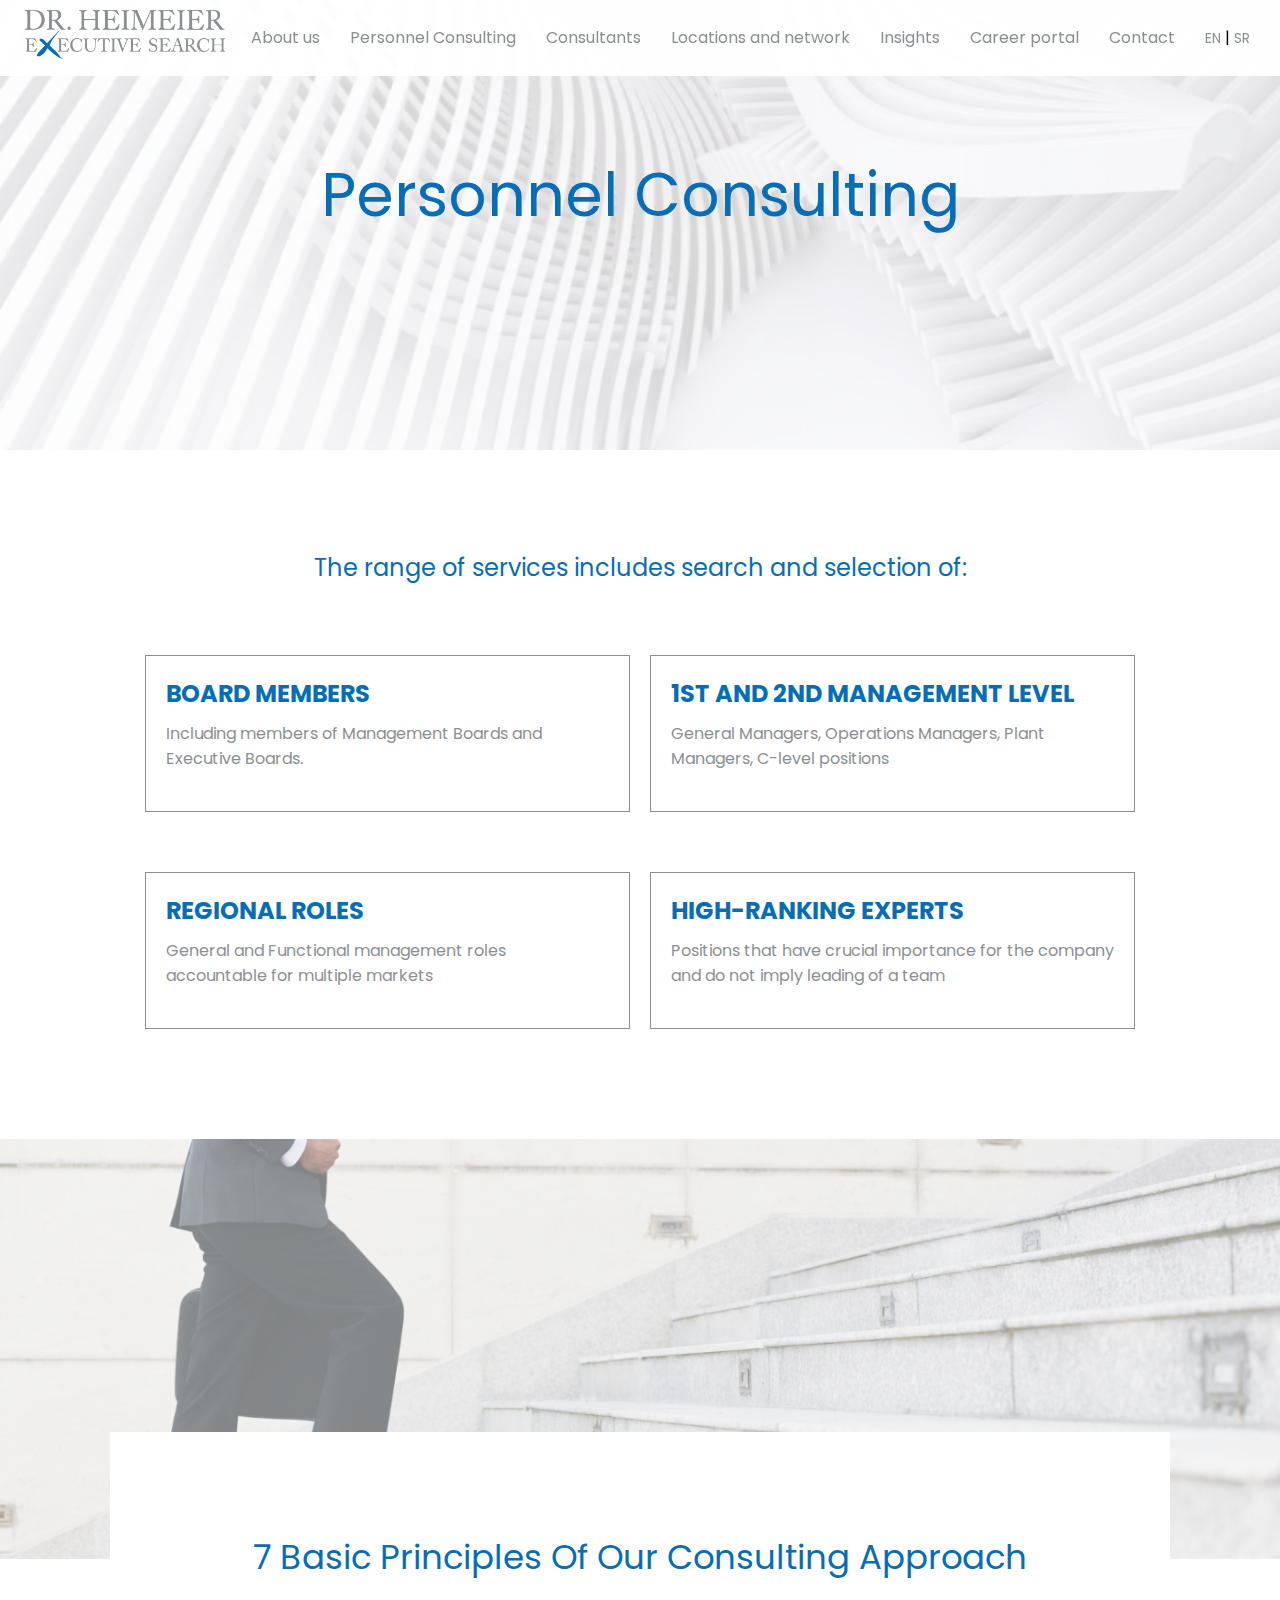
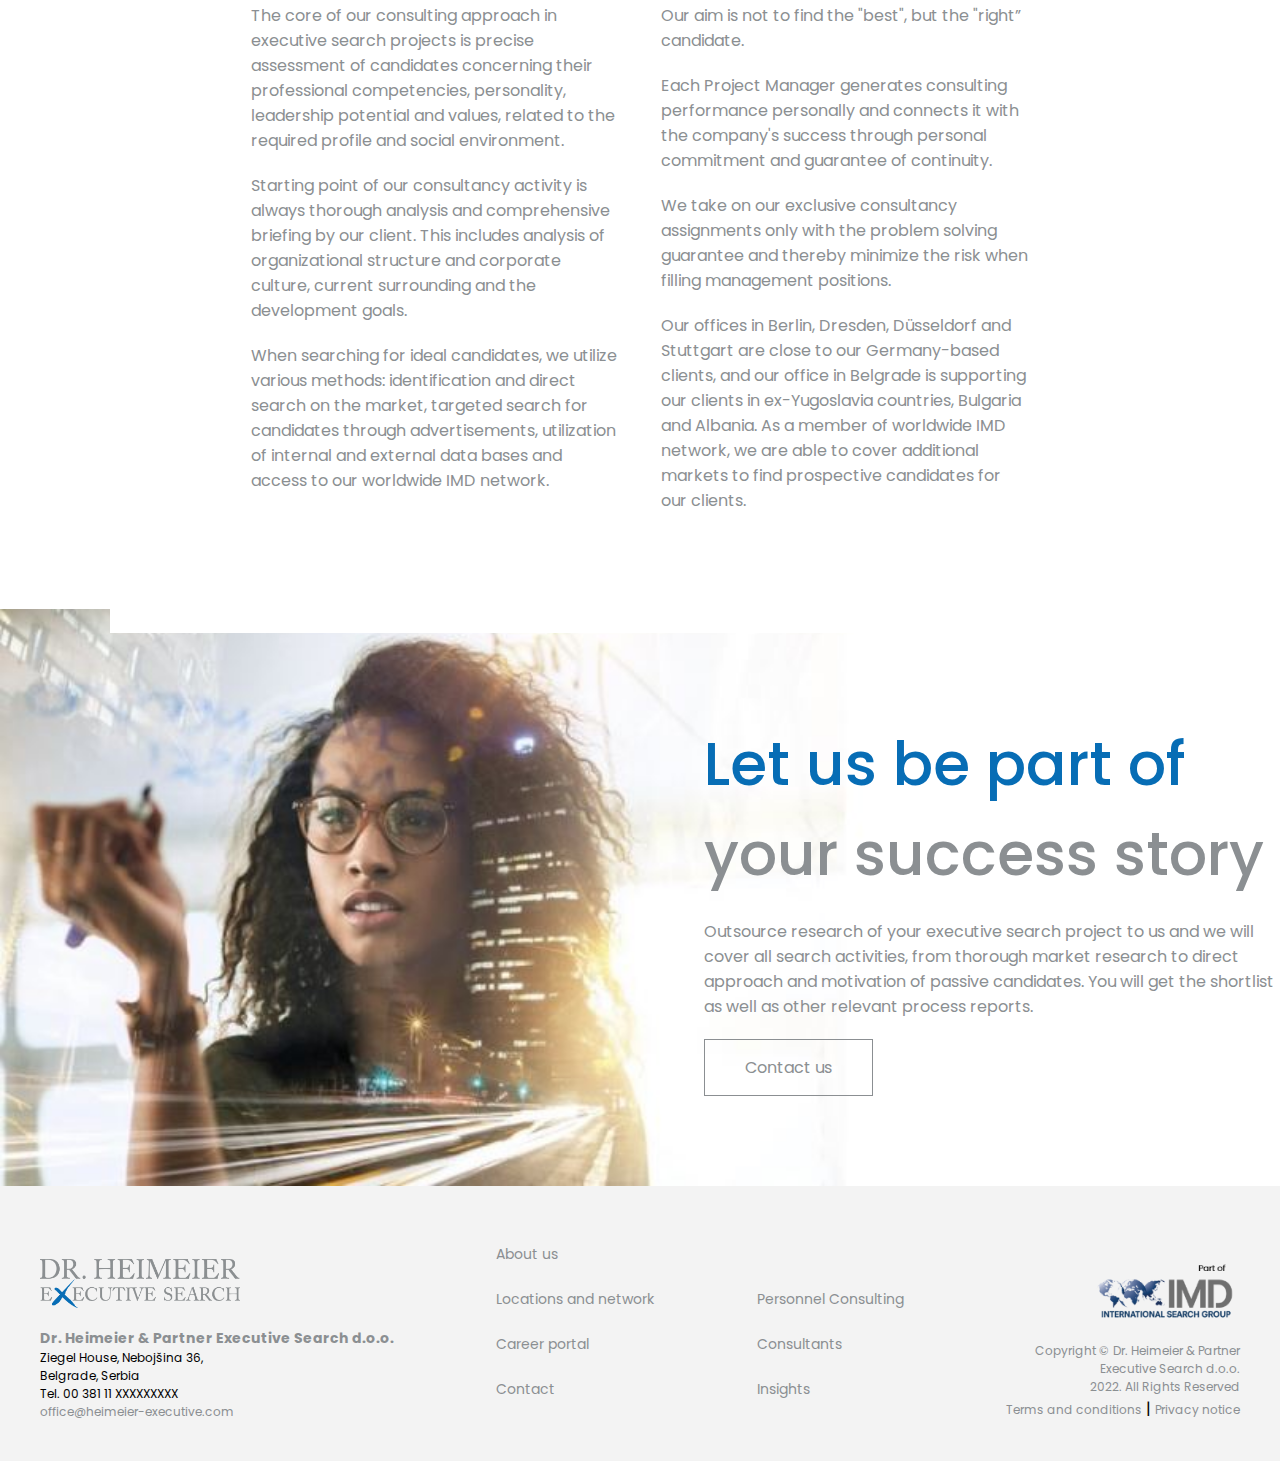
<file: personnel-consulting.html>
<!DOCTYPE html>
<html lang="en">
<head>
    <meta charset="UTF-8">
    <meta http-equiv="X-UA-Compatible" content="IE=edge">
    <meta name="viewport" content="width=device-width, initial-scale=1.0">
    <link rel="stylesheet" href="style.css">
    <title>Dr. Heimeier Executive Search</title>
</head>
<body>

    <!-- Header -->
    <div class="master-header">
        <div class="inside-header">
            <a href="index.html"><img src="images/HES_Logo_rgb.png" alt="logo" class="logo"></a>

            <div class="hamburger">
                <span></span>
                <span></span>
                <span></span>
            </div>

            <div class="main-menu">
                <ul>
                    <li><a href="about-us.html">About us</a></li>
                    <li><a href="personnel-consulting.html">Personnel Consulting</a></li>
                    <li><a href="consultants.html">Consultants</a></li>
                    <li><a href="locations-and-network.html">Locations and network</a></li>
                    <li><a href="insights.html">Insights</a></li>
                    <li><a href="career-portal.html">Career portal</a></li>
                    <li><a href="contact.html">Contact</a></li>
                    <li><a id="language-eng" href="">EN</a> | <a id="language-srb" href="">SR</a></li>
                </ul>
            </div>

        </div>
    </div>

    <!-- Top section -->
    <div class="top-img">
        <h2 class="page-title">Personnel Consulting</h2>
    </div>

    <!-- Expertise -->
    <section class="expertise">
        <div class="grid-container">
            <div class="inside-m-p">
                <div class="tc">
                    <h2 class="title-personel">The range of services includes search and selection of:</h2>
                </div>

                <div class="fc3">
                    <div class="stage55 mt-50">
                        <h3 class="stage-level">BOARD MEMBERS</h3>
                        <p class="intro">Including members of Management Boards and Executive Boards.</p>
                    </div>
                    <div class="stage55 mt-50">
                        <h3 class="stage-level">1st and 2nd  MANAGEMENT LEVEL</h3>
                        <p class="intro">General Managers, Operations Managers, Plant Managers, C-level positions
                        </p>
                    </div>
                
                </div>

                <div class="fc3">
                    <div class="stage55 mt-50">
                        <h3 class="stage-level">REGIONAL ROLES
                        </h3>
                        <p class="intro">General and Functional management roles accountable for multiple markets
                        </p>
                    </div>
                    <div class="stage55 mt-50">
                        <h3 class="stage-level">HIGH-RANKING EXPERTS
                        </h3>
                        <p class="intro">Positions that have crucial importance for the company and do not imply leading of a team

                        </p>
                    </div>
                
                </div>


            
                
            </div>
        </div>
        

    </section>

    <!-- Cover photo -->
    <div class="cover-photo-personel" style="background-image: url(images/Mask\ Group\ 40.png);">

        <section class="approuch">
            <div class="grid-container">
                <div class="inside-m-p">
                    <div class="tc">
                        <h2 class="title-approuch">7 Basic Principles Of Our Consulting Approach  </h2>
                    </div>
    
                    <div class="appflx">
    
                        <div class="app-col">
                            <p class="intro mb-20">The core of our consulting approach in executive search projects is precise assessment of candidates concerning their professional competencies, personality, leadership potential and values, related to the required profile and social environment.
                            </p>
                            <p class="intro mb-20">Starting point of our consultancy activity is always  thorough analysis and comprehensive briefing by our client. This includes analysis of organizational structure and corporate culture, current surrounding and the development goals.
                            </p>
                            <p class="intro mb-20">When searching for ideal candidates, we utilize various methods: identification and direct search on the market, targeted search for candidates through advertisements, utilization of internal and external data bases and access to our worldwide IMD network. 
                            </p>
    
                        </div>
    
                        <div class="app-col">
                            <p class="intro mb-20">Our aim is not to find the "best", but the "right” candidate.
                            </p>
                            <p class="intro mb-20">Each Project Manager generates consulting performance personally and connects it with the company's success through personal commitment and guarantee of continuity.
                            </p>
                            <p class="intro mb-20">We take on our exclusive consultancy assignments only with the problem solving guarantee and thereby minimize the risk when filling management positions. 
                            </p>
                            <p class="intro mb-20">Our offices in Berlin, Dresden, Düsseldorf and Stuttgart are close to our Germany-based clients, and our office in Belgrade is supporting our clients in ex-Yugoslavia countries, Bulgaria and Albania. As a member of worldwide IMD network, we are able to cover additional markets to find prospective candidates for our clients.
                            </p>
    
                        </div>
    
    
                        
                    
                    </div>
                    
                </div>
            </div>
            
    
        </section>
    
    
    
    
    
    
    </div>

     <!-- Approach -->
    




     <!-- CTA -->
     <section class="cta">
        <div class="cta-img">
            
            <div class="cta-txt">
                <h3 class="cta-title">Let us be part of <br> <span>your success story</span> </h3>
                <p class="cta-text">Outsource research of your executive search project to us and we will cover all search activities, from thorough market research to direct approach and motivation of passive candidates. You will get the shortlist as well as other relevant process reports.</p>
                <a href="contact-us.html" class="btn-gr">Contact us</a>
            </div>
            
        </div>
    </section>

<!-- Footer -->
    <footer class="main-footer">
        <div class="inside-footer">
            <div class="left-ftr">
                <img class="logo-ftr" src="images/HES_Logo_rgb.png" alt="">
                <p>
                    <strong>Dr. Heimeier & Partner Executive Search d.o.o.</strong> <br>
                    Ziegel House, Nebojšina 36, <br>
                    Belgrade, Serbia <br>
                    Tel. 00 381 11 XXXXXXXXX<br>
                    <a href="mailto:info@executivecode.com">office@heimeier-executive.com</a>
                </p>
            </div>
            <div class="left-ftr">
                <ul>
                    <li><a href="about-us.html">About us</a></li>
                    
                    <li><a href="locations-and-network.html">Locations and network</a></li>
                    
                    <li><a href="career-portal.html">Career portal</a></li>
                    <li><a href="contact.html">Contact</a></li>
                </ul>
            </div>
            <div class="left-ftr">
                <ul>
                    
                    <li><a href="personnel-consulting.html">Personnel Consulting</a></li>
                    <li><a href="consultants.html">Consultants</a></li>
                    
                    <li><a href="insights.html">Insights</a></li>
                    
                </ul>
            </div>
            <div class="right-ftr">
                <img class="logo-imd" src="images/imd.png" alt="">
                <div class="copyright">Copyright © Dr. Heimeier &  Partner <br> Executive Search d.o.o. <br> 2022. All Rights Reserved
                </div>

                <p>
                    <a href=""> Terms and conditions</a>
                    | 
                    <a href="">Privacy notice</a>
                </p>

            </div>
        </div>
    </footer>

    
<script src="script.js"></script>  
</body>
</html>
</file>
<file: style.css>
@import url('https://fonts.googleapis.com/css2?family=Poppins:wght@300;400;500;600;700;800&display=swap');

* {
  margin: 0;
  padding: 0;
  box-sizing: border-box;
  font-family: 'Poppins', sans-serif;
  font-size: 16px;
}

:root {
  --color-gray: #8B8F92;
  --color-blue: #076DB5;
  --color-white: #fff;
  --color-black: #000;
}

/* Genaral */

.grid-container {
  max-width: 1250px;
  margin: 0 auto;
}

.w-60 {
  width: 60%;
}

.inside-m-p {
  margin: 100px;
  padding: 0 20px;
}

.locations-m-p{
  padding: 43px 30px;
}
.locnet-m-p {
  padding: 0px 30px;
  padding-top: 130px;
}

.inl-blc {
  display: inline-block;
}

.mt-100 {
  margin-top: 100px;
}

.ml-20 {
  margin-left: 20px;
}
.mr-20 {
  margin-right: 20px;
}

.mb-30 {
  margin-bottom: 30px;
}
.mb-20 {
  margin-bottom: 20px;
}
.pb-100{
padding-bottom: 100px;
}

.tc {
  text-align: center;
}

.tcl{
  text-align: left;
}

.hr {
  width: 100%;
  height: 1px;
  background-color: var(--color-gray);
}

.fc3 {
  display: flex;
}

/* Title & text */

.title {
  color: var(--color-blue);
  font-size: 45px;
  margin: 20px 0;
  font-weight: 400;
}
.locnet-title {
  color: var(--color-blue);
  font-size: 30px;
  margin: 20px 0;
  font-weight: 400;
  text-align: left;
}
.title-personel {
  color: var(--color-blue);
  font-size: 24px;
  margin: 20px 0;
  font-weight: 400;
}


.intro {
  color: var(--color-gray);
}

.col-white {
    color: var(--color-white);
}

/* BTNs */

.btn {
  color: var(--color-white);
  text-decoration: none;
  border: solid var(--color-white) 1px;
  padding: 15px 40px;
  display: inline-block;
  margin-top: 20px;
  
}

.btn:hover {
  color: var(--color-black);
  border: solid var(--color-white) 1px;
  background-color: var(--color-white);
}

.btn-gr {
  color: var(--color-gray);
  text-decoration: none;
  border: solid var(--color-gray) 1px;
  padding: 15px 40px;
  display: inline-block;
  margin-top: 20px;
}
.btn-gr:hover {
  color: var(--color-blue);
  border: solid var(--color-blue) 1px;
  background-color: var(--color-white);
}

/* Master header */

.master-header {
  background-color: rgba(255, 255, 255, 0.95);
  width: 100%;
  position: fixed;
  z-index: 99;
}

.inside-header {
  display: flex;
  flex-wrap: wrap;
  justify-content: space-between;
  align-items: center;
  max-width: 100%;
}

.inside-header .logo {
  width: 200px;
  margin: 10px;
  margin-left: 25px;
  margin-top: 10px;
}

.main-menu ul {
  display: flex;
  align-items: center;
  list-style: none;
}

.main-menu li {
  padding-right: 30px;
}

.main-menu a {
  text-decoration: none;
  color: var(--color-gray);
}

.main-menu #language-eng {
  text-transform: uppercalse;
  font-size: 14px;
}
.main-menu #language-srb {
  text-transform: uppercase;
  font-size: 14px;
}

.main-menu a:hover {
  text-decoration: none;
  color: var(--color-blue);
}

.hamburger {
  display: none;
}
.hamburger span {
  background-color: var(--color-gray);
  height: 2px;
  width: 30px;
  display: block;
  margin-bottom: 5px;
}

/* Hero section */

.hero-space {
  background: white;
  width: 100%;
  height: 75px;

}

.hero-text {
  margin-left: 25px;
}

.hero-img {
  background-image: url(images/1.jpg);
  background-size: cover;
  width: 100%;
  height: 100vh;
  padding: 20vh 0;
  box-shadow: inset 0 0 0 1000px rgba(0,0,0,.4)
  
}

.hero-title {
  color: var(--color-white);
  font-size: 60px;
  font-weight: 500;
}

/* About */
.about {
  display: flex;
}
.about-text {
  width: 50%;
  padding: 80px;
}

.about-img {
  background-image: url(images/2.jpg);
  background-size: cover;
  width: 50%;
}

/* Expertise */

.stage {
  width: 33.33%;
  border: solid var(--color-gray) 1px;
  
  padding: 20px;
  padding-bottom: 40px;
  margin: 10px;
  margin-top: 100px;
  margin-bottom: 50px;
}
.stage55 {
  width: 50%;
  border: solid var(--color-gray) 1px;
  
  padding: 20px;
  padding-bottom: 40px;
  margin: 10px;
  margin-top: 100px;
  
}

.stage-level {
  color: var(--color-blue);
  text-transform: uppercase;
  margin-bottom: 10px;
  font-size:24px ;
}

.stage-title {
  color: var(--color-blue);
  text-transform: uppercase;
  margin-bottom: 10px;
  font-size: 18px;
 
}


/* CTA */
.cta-img {
  background-image: url(images/9.JPG);
  background-size: cover;
  padding: 10vh 0;
}

.cta-txt {
  padding-left: 55%;
}

.cta-title {
  color: var(--color-blue);
  font-size: 60px;
  margin: 20px 0;
  font-weight: 500;
}

.cta-title span {
  color: var(--color-gray);
  font-size: 60px;
  margin: 20px 0;
  font-weight: 500;
}

.cta-text {
  color: var(--color-gray);
  font-size: 16px;
}

/* Cover */
.cover-photo {
  background-image: url(images/3.jpg);
  background-size: cover;
  background-position: top;
  padding-bottom: 40vw;
  padding-top: 100px;
}
.cover-photo-personel {
  background-image: url(images/3.jpg);
  background-size: cover;
  background-position: top;
  position: relative;
  padding-bottom: 25vw;
  padding-top: 100px;
  margin-bottom: 650px;
  box-shadow: inset 0 0 0 1000px rgba(255,255,255,.5)
}


/* Locations */
.locations-bal{
  background: #F3F3F3;
}

.loc-bal{
  display: flex;
}



.loc-box-top{
  display: flex;
}

.loc-box1{
  display: flex;
  flex-direction: column;
}

.loc-box3{
  display: flex;
}

.city1{
  background-image: url(images/c1.png);
  padding: 17vh 153px;
  background-position: center;
  background-size: cover;
  filter: grayscale(1);
      border: 5px solid #F3F3F3;
}

.city1:hover{
  filter: grayscale(0);
}

.city2{
  background-image: url(images/c2.png);
  padding: 17vh 153px;
  background-position: center;
  background-size: cover;
  filter: grayscale(1);
      border: 5px solid #F3F3F3;
}

.city2:hover{
  filter: grayscale(0);
}


.city3{
  background-image: url(images/c3.png);
  padding: 35vh 235px;
  background-position: center;
  background-size: cover;
  filter: grayscale(1);
      border: 5px solid #F3F3F3;
}

.city3:hover{
  filter: grayscale(0);
}


.city4{
  background-image: url(images/c4.png);
  padding: 17vh 180px;
  background-position: center;
  background-size: cover;
  filter: grayscale(1);
      border: 5px solid #F3F3F3;
}

.city4:hover{
  filter: grayscale(0);
}


.city5{
  background-image: url(images/c5.png);
  padding: 17vh 208px;
  background-position: center;
  background-size: cover;
  filter: grayscale(1);
      border: 5px solid #F3F3F3;
}

.city5:hover{
  filter: grayscale(0);
}

.right-loc{
  background: var(--color-blue);
  margin: 5px;
  display: flex;
  justify-content: center;
  align-items: center;
 

}

.loc-bal-text{
  color: var(--color-white);
  text-align: left;
  margin: 20px;
}

/* Locations Germany */

.germ-top{
  display: flex;
}
.germ-bot{
  display: flex;
}
.germ60{
  display: flex;
  max-width: 60%;
}
.germ40{
  display: flex;
  max-width: 40%;
}

.germ-img-60{
  background-image: url(images/Mask\ Group\ 27.png);
  padding: 15vh 262px;
  background-position: center;
  background-size: cover;
  filter: grayscale(1);
      border: 5px solid #F3F3F3;
}
.germ-img20{
  background-image: url(images/Mask\ Group\ 27.png);
  padding: 17vh 143px;
  background-position: center;
  background-size: cover;
  filter: grayscale(1);
  border: 5px solid #F3F3F3;
}

.germ-text-box{
  color: var(--color-white);
  background-color: var(--color-blue);
  margin: 5px;
  padding: 10px;
  display: flex;
  align-items: center;
  justify-content: center;
  flex-direction: column;
}

.germ-title{
  font-size: 14px;
}

.germ-intro{
  font-size: 12px;
}


.int-top{
  display: flex;
}
.int-intro{
  width: 60%;
}

.int-logo{
  width: 40%;
  display: flex;
  align-items: center;
  justify-content: center;
  align-content: center;
}

.int-bot{
  margin-top: 30px;
}


/* Career */

.career-box{
  background-color: #FBFBFB;
  margin-left: 500px;
  
}

.account-box{
  display: flex;
  
}

.login-box1{
  background-color: var(--color-white);
  width: 50%;
  text-align: center;
  padding: 50px;
}
.login-box2{
  background-color: #F3F3F3;
  width: 50%;
  text-align: center;
  padding: 50px;

}

.career-title{

  color: var(--color-blue);
  font-size: 45px;
  font-weight: 400;
  padding: 15px
}


/* APP */

.appflx{
  display: flex;
  align-items: flex-start;
  justify-content: space-around;
}
.approuch{
  position: absolute;
  top: 293px;
  background: var(--color-white);
  margin: 0 110px;
}
.app-col{
  width: 45%;
}

.title-approuch {
  color: var(--color-blue);
  font-size: 34px;
  margin: 20px 0;
  font-weight: 400;
  
}

/* Consultants */

.consultants{
  display: flex;
  margin-bottom: 180px;
}
.cons-box{
  width: 60%;
}
.cons-bio{
  width: 40%;
}

.con-img{
  background-image: url(images/Image1.png);
  object-fit: cover;
  width: 100%;
  height: 250px;
  background-repeat: no-repeat;
}

.con-name{
  color: var(--color-blue);
  font-size: 22px;
  margin-bottom: 15px;
  
}

.con-position{
  color: var(--color-black);
  font-size: 14px;
  font-weight: 600;
  margin-bottom: 10px;
}
.con-contact{
  color: var(--color-gray);
  font-size: 14px;
}

.cons-about{
  color: var(--color-gray);
}

.li-blue{
  font-size: 24px;
  color: var(--color-blue);
  font-weight: 800;
}

.li-btn{
  color: var(--color-gray);
  text-decoration: none;
  border: solid var(--color-gray) 1px;
  padding: 8px 38px;
  display: inline-block;
  margin-top: 40px;
  border-radius: 25px;
}


/* Contact-map */

.map-section{
  background-color: var(--color-white);
  padding: 20px;
  width: 50%;
}
.contact-section{
  background-color: var(--color-gray);
  padding: 20px;
  width: 50%;
}





/* Footer */

.main-footer {
  padding: 40px;
  background-color: #F3F3F3;
}

.inside-footer {
  display: flex;
  justify-content: space-between;
  align-items: flex-end;
}

.left-ftr ul {
  list-style: none;
}

.left-ftr ul li {
  margin-bottom: 20px;
}

.left-ftr ul li a {
  font-size: 14px;
  text-decoration: none;
  color: var(--color-gray);
  
}
.left-ftr ul li a:hover {
  
  color: var(--color-blue);
}

.left-ftr {
  display: flex;
  flex-direction: column;
}

.left-ftr img {
  max-width: 200px;
  margin-bottom: 20px;
}

.left-ftr strong {
  font-size: 14px;
  color: var(--color-gray);
}

.left-ftr p {
  font-size: 12px;
}

.left-ftr a {
  font-size: 12px;
  text-decoration: none;
  color: var(--color-gray);
}

.right-ftr{
  display: flex;
  flex-direction: column;
  align-items: flex-end;

}

.logo-imd{
  margin-bottom: 15px;
  max-width: 150px;
}

.right-ftr .copyright {
  font-size: 12px;
  color: var(--color-gray);
  text-align: right;
}

.right-ftr p a {
  font-size: 12px;
  text-decoration: none;
  color: var(--color-gray);
}
/* Top section */
.top-img {
  background-image: url(images/Mask\ Group\ 38.png);
  background-size: cover;
  width: 100%;
  height: 50vh;
}

.page-title {
  font-size: 60px;
  color: var(--color-blue);
  font-weight: 400;
  text-align: center;
  padding-top: 150px;
  
}

/* Stand for */

.code-off {
  text-align: center;
  padding-bottom: 50px;
  margin-top: 50px;
}

.mb-50 {
  margin-bottom: 50px;
}

.mt-50 {
  margin-top: 50px;
}

.fc2 {
  display: flex;
  justify-content: space-around;
}

.stage50 {
  width: 200px;
  border: solid var(--color-gray) 1px;
  border-radius: 10px;
  padding: 20px;
  padding-bottom: 15px;
  margin: 0 100px;
}

.our-office {
  display: flex;
  justify-content: space-between;
}

.map iframe {
  filter: grayscale(100);
  max-width: 100%;
}

.map-text {
  display: flex;
  align-items: center;
}

.map-text p {
  color: var(--color-gray);
}

.map-text a {
  color: var(--color-gray);
  text-decoration: none;
}



@media screen and (max-width: 1100px) {
  * {
    font-size: 14px;
  }

  .hamburger {
    display: block;
    margin-right: 20px;
  }
  .main-menu {
    display: none;
    width: 100%;
    align-items: center;
  }

  .main-menu ul {
    flex-direction: column;
  }

  .main-menu.show {
    display: flex;
    justify-content: center;
  }

  .main-menu.show li {
    margin: 20px;
  }

  .inside-m-p {
    margin: 10px;
    padding: 0 10px;
  }

  /* Hero */
  .hero-text {
    margin-left: 10px;
  }
  .hero-title {
    color: var(--color-white);
    font-size: 55px;
    font-weight: 300;
  }
  .w-60 {
    width: 100%;
  }

  /* About */
  .about {
    display: flex;
    flex-direction: column;
  }
  .about-text {
    width: 100%;
    padding: 25px;
    text-align: center;
  }

  .title {
    text-align: center;
    font-size: 20px;
  }

  .intro {
    text-align: center;
    margin-top: 30px;
  }

  .about-img {
    height: 30vh;
    width: 100%;
  }

  .fc3 {
    flex-direction: column;
    align-items: center;
  }

  .stage {
    width: 100%;
    margin-bottom: 0;
    margin-top: 20px;
    text-align: center;
  }
  .cta-title {
    font-size: 40px;
    
  }

  .cta-title span {
    color: var(--color-gray);
    font-size: 40px;
    margin: 20px 0;
    font-weight: 500;
}

  .cta-txt {
    padding: 10px 20px;
    width: 100%;
    text-align: center;
    font-size: 16px;
  }

  .cta-text p {
    font-size: 16px;
  }
  .cta-text {
    color: var(--color-gray);
    font-size: 16px;
  }

  .cta-img{
    box-shadow: inset 0 0 0 1000px rgba(255,255,255,.8)
  }

 

  .expl-btn {
    margin-bottom: 20px;
  }
  .lrn-btn {
    margin-bottom: 20px;
  }

  .inside-footer {
    flex-direction: column;
    align-items: center;
  }

  .left-ftr p {
    text-align: center;
  }
  .right-ftr {
    margin-top: 10px;
    text-align: center;
    align-items: center;
  }

  .page-title {
    font-size: 40px;
  }

  .fc2 {
    flex-direction: column;
    align-items: center;
  }
  .stage50 {
    margin: 20px;
  }

  .our-office {
    flex-direction: column;
    text-align: center;
  }

  .map iframe {
    width: 100%;
    height: 30vh;
  }

  .map-text {
    text-align: center;
    justify-content: center;
  }

  .map-text p {
    margin: 20px;
  }

  .top-img {
    height: 35vh;
  }
  .partners-logo-section {
    overflow: hidden;
  }

  .hero-img {
    height: 75vh;
    padding: 5vh 0;
  }

  /* Locations */

  .loc-bal {
    display: flex;
    flex-direction: column;
    overflow: hidden;
  }

  .loc-box-top {
    display: flex;
    flex-direction: column;
  }

  .loc-box3 {
    display: flex;
    flex-direction: column;
  }

  .right-loc {
    background: var(--color-blue);
    margin: 5px;
    display: flex;
    justify-content: center;
    align-items: center;
    flex-direction: column;
  }

  .loc-bal-text {
    color: var(--color-white);
    text-align: center;
    margin: 20px;
  }

  .left-ftr {
    display: flex;
    flex-direction: column;
    align-items: center;
  }

  .left-ftr ul {
    list-style: none;
    text-align: center;
  }

  .right-ftr .copyright {
    font-size: 12px;
    color: var(--color-gray);
    text-align: right;
    text-align: center;
  }

  .left-ftr p {
    text-align: center;
    margin-bottom: 50px;
  }


  .title-personel {
    color: var(--color-blue);
    font-size: 24px;
    margin: 20px 0;
    font-weight: 400;
    margin-top: 60px;
  }

  
  .stage55 {
    width: 100%;
    border: solid var(--color-gray) 1px;
    padding: 20px;
    padding-bottom: 40px;
    margin: 10px;
  }

  .title-approuch{
    font-size: 30px;
  }

  .approuch {
    position: absolute;
    top: 140px;
    background: var(--color-white);
    margin: 0 10px;
  }

  .appflx {
    display: flex;
    align-items: center;
    justify-content: space-around;
    flex-direction: column;
  }

  .app-col {
    width: 100%;
  }

  .cover-photo-personel{
    margin-bottom: 1200px;
  }

  .consultants {
    display: flex;
    margin-bottom: 180px;
    flex-direction: column;
  }

  .cons-box {
    width: 100%;
  }

  .cons-bio {
    width: 100%;
  }

  .germ-top{
    display: flex;
  flex-direction: column;overflow: hidden;}
  .germ-bot{
    display: flex;
  flex-direction: column;overflow: hidden;}
  .germ60{
    display: flex;
    max-width: 100%;
  flex-direction: column;}
  .germ40{
    display: flex;
    max-width: 100%;
  flex-direction: column;}
  
  .germ-img-60{
    background-image: url(images/Mask\ Group\ 27.png);
    padding: 15vh 262px;
    background-position: center;
    background-size: cover;
    filter: grayscale(1);
        border: 5px solid #F3F3F3;
  }
  .germ-img20{
    background-image: url(images/Mask\ Group\ 27.png);
    padding: 17vh 143px;
    background-position: center;
    background-size: cover;
    filter: grayscale(1);
    border: 5px solid #F3F3F3;
  }
  
  .germ-text-box{
    color: var(--color-white);
    background-color: var(--color-blue);
    margin: 5px;
    padding: 10px;
    display: flex;
    align-items: center;
    justify-content: center;
    flex-direction: column;
  }

  .int-top{
    display: flex;
    flex-direction: column;
  }


  .int-intro{
    width: 100%;
  }
  
  .int-logo{
    width: 100%;
    display: flex;
    align-items: center;
    justify-content: center;
    align-content: center;
  }

  .career-box{
    background-color: #FBFBFB;
    /* margin-left: 500px; */
    
  margin: 27px;}
  
  .account-box{
    display: flex;
    
  flex-direction: column;}
  
  .login-box1{
    background-color: var(--color-white);
    width: 100%;
    text-align: center;
    padding: 50px;
  }
  .login-box2{
    background-color: #F3F3F3;
    width: 100%;
    text-align: center;
    padding: 50px;
  
  }

  .map-section{
    background-color: var(--color-white);
    padding: 20px;
    width: 100%;
  }

  .contact-section{
    background-color: var(--color-gray);
    padding: 20px;
    width: 100%;
  }
  

 

 
}
</file>
